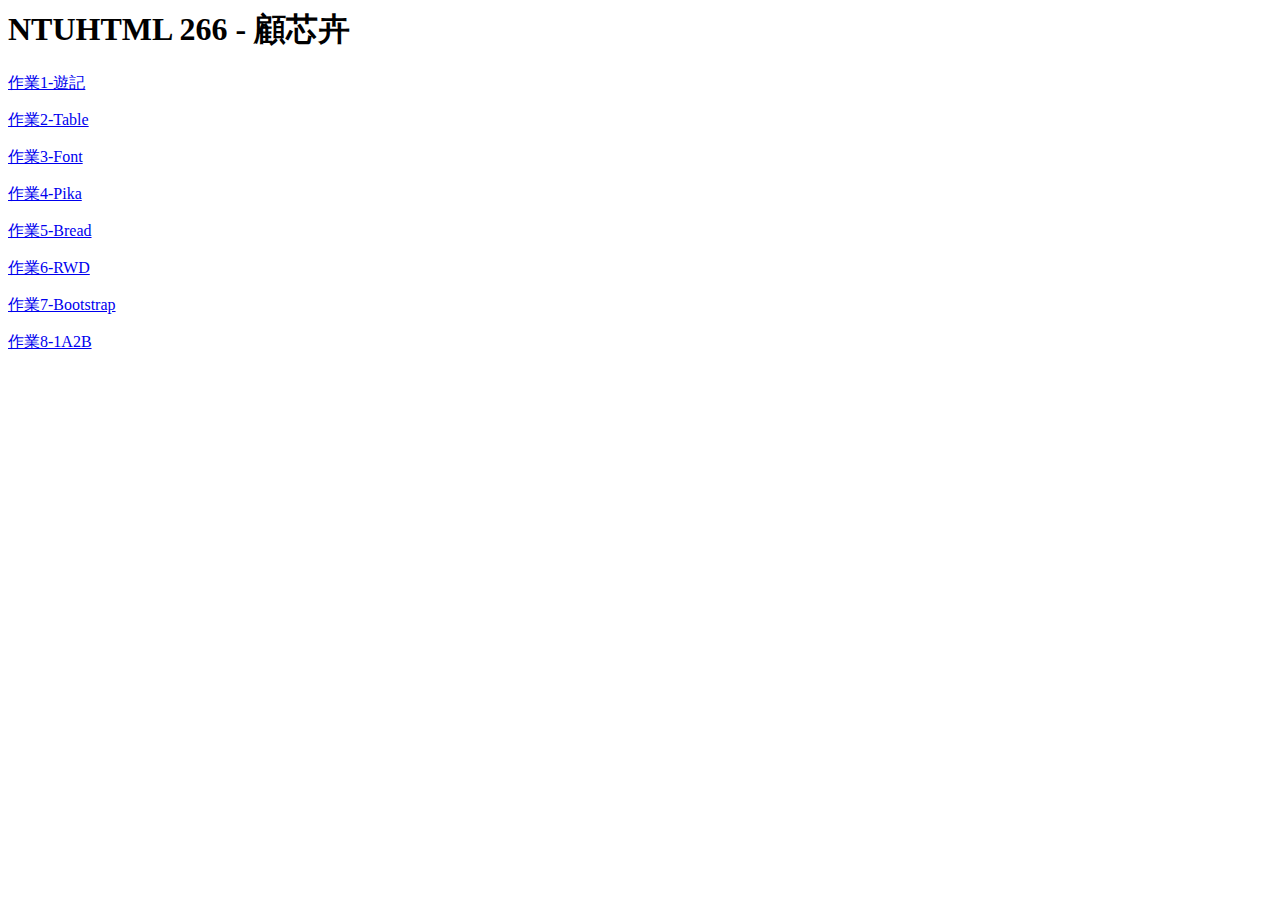
<file: index.html>
<html>

<head>
    <title>Index</title>
    <meta http-equiv="Content-Type" content="text/html; charset=utf-8" />
</head>

<body>
    <h1>NTUHTML 266 - 顧芯卉</h1>
    <p><a href="hw1.html">作業1-遊記</a></p>
    <p><a href="table/table.html">作業2-Table</a></p>
    <p><a href="font/HW3-font.html">作業3-Font</a></p>
    <p><a href="pikachu_begin_0121/hw4-pika.html">作業4-Pika</a></p>
    <p><a href="Float_bread/hw5-bread.html">作業5-Bread</a></p>
    <p><a href="Heroic/HW-Heroic.html">作業6-RWD</a></p>
    <p><a href="HW0130_agency/HW-bootstrap.html">作業7-Bootstrap</a></p>
    <p><a href="HW-guess/number.html">作業8-1A2B</a></p>
</body>

</html>
</file>
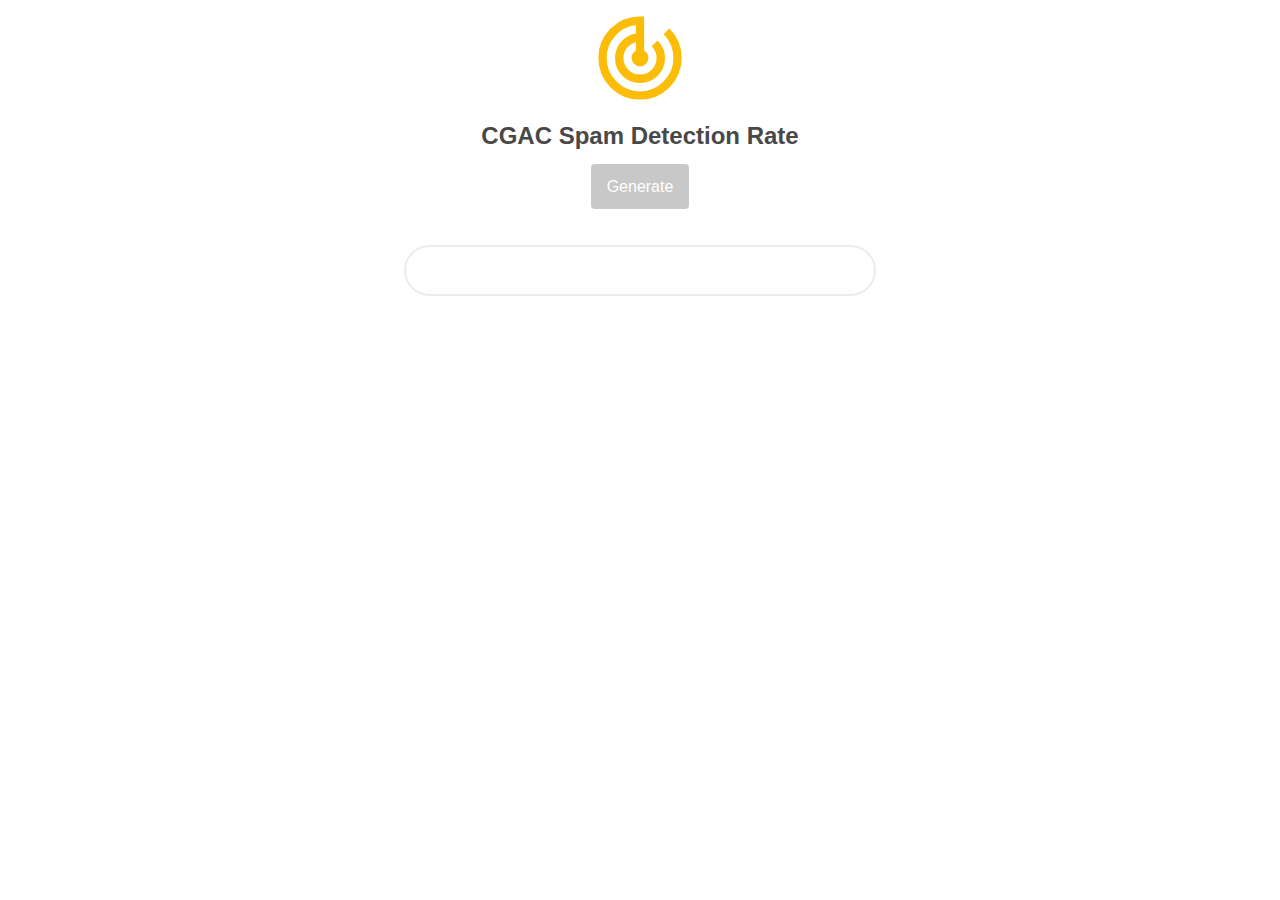
<file: CGAC_SpamDetectionRateGenerator.html>
<!DOCTYPE html PUBLIC "-//W3C//DTD XHTML 1.0 Transitional//EN" "http://www.w3.org/TR/xhtml1/DTD/xhtml1-transitional.dtd">
<html xmlns="http://www.w3.org/1999/xhtml">
<head>
<meta http-equiv="Content-Type" content="text/html; charset=utf-8" />
<title>CGAC Spam Detection Rate</title>
<link href="https://fonts.googleapis.com/icon?family=Material+Icons" rel="stylesheet">
<style type="text/css">
body {
	font-family: "Helvetica Neue","Helvetica",CircularBlack, Arial,sans-serif;
	font-size: 16px;
    line-height: 1em;
    color: #484848;
	text-align:center;
}
i {
	font-size: 100px !important;
	color: #FBBD08 !important;
}
button {
	font-weight: 400;
    line-height: 1.25;
    text-align: center;
    white-space: nowrap;
    vertical-align: middle;
    cursor: pointer;
	padding: .8rem 1rem;
    font-size: 1rem;
    border-radius: .25rem;
	background-color: rgba(72, 72, 72, 0.3);
    color: #FFF;
    text-shadow: none;
	border: none;
	outline: 0;
}
button:hover {
    background-color: #daa300;
	border-color: #daa300;
}
#rate, #link {
    font-size: 18px;
    line-height: 1.5em;
    display: inline-block;
    color: #aaa;
    border-radius: 30px;
    border: 2px solid;
    border-color: rgba(72, 72, 72, 0.1);
    padding: 8px 24px 9px;    
    text-decoration: none;
	width: 420px;
	height: 30px;
	text-align: center;
	margin-top: 2em;
}
</style>
</head>

<body>
<i class="material-icons">track_changes</i>
<h2>CGAC Spam Detection Rate</h2>
<!--
<div>
	<div id="rate"></div>
</div>
-->
<button type="submit" id="submit" onclick="randomrate();">Generate</button>
<div>
	<div id="link"></div>
</div>
<div id="rateimg"></div>
<script type="text/javascript">
function randomrate(){
	var n= randomIntFromInterval(0, 50) * 0.01 + 99.50;
//	document.getElementById("rate").innerHTML = n + '%';
	var a= Number(n);
	var b= Math.round((a - 99) * 100);	
	document.getElementById("rateimg").innerHTML = '<img width="173" height="159" src="http://www.cellopoint.com/tw/files/image/spam_report/spam_detection_' + b + '.png">';
	document.getElementById("link").innerHTML = '/tw/files/image/spam_report/spam_detection_' + b + '.png';

}
function randomIntFromInterval(min,max)
{
    return Math.floor(Math.random()*(max-min+1)+min);
}

</script>
</body>
</html>
</file>
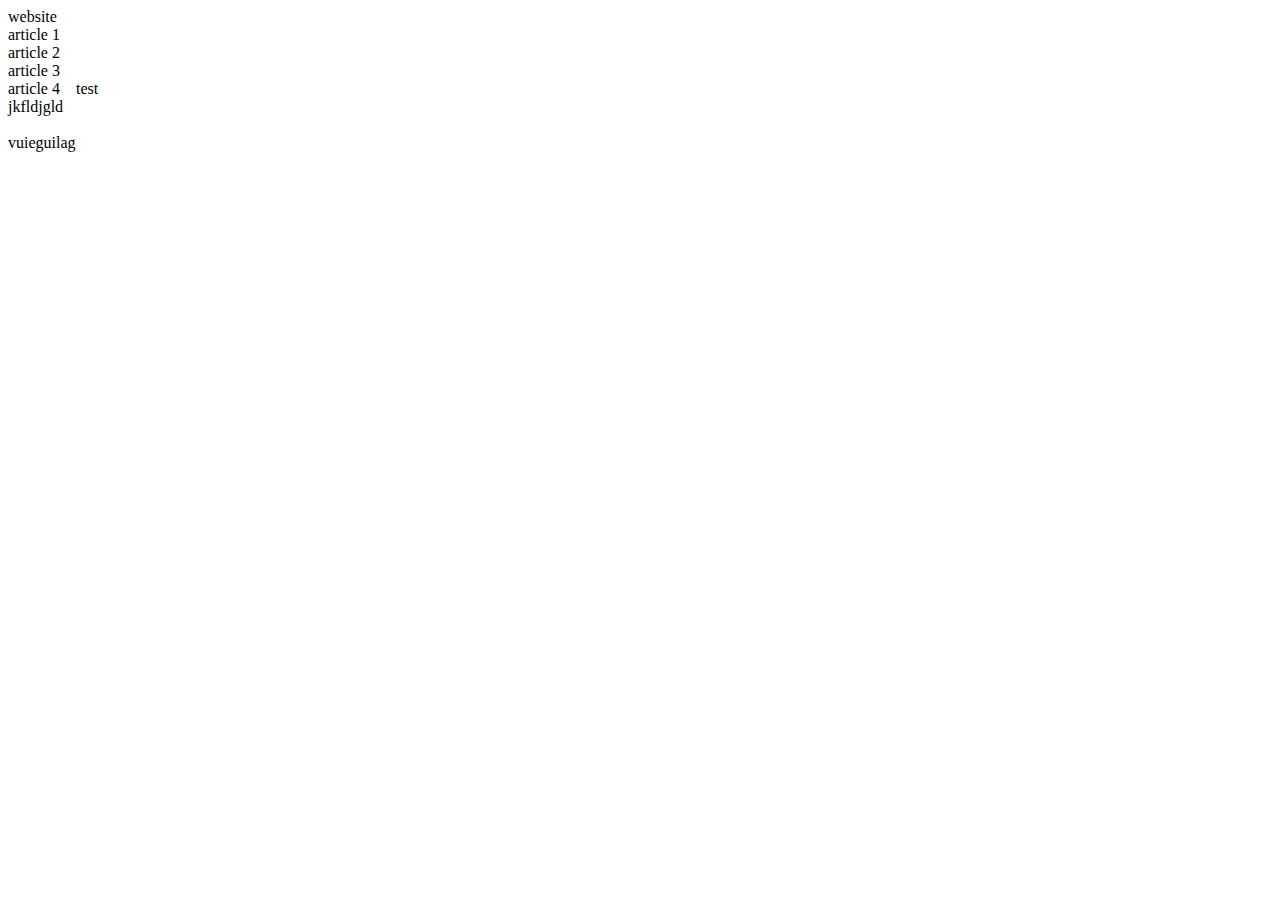
<file: website_01.html>
<html>

<head>
    <meta charset="UTF-8">
    <title>Welcome</title>
</head>

<body>
    website
    <div class="article">
        article 1
    </div>
    <div class="article">
        article 2
    </div>
    <div class="article">
        article 3
    </div>
    <!--note-->
    <div class="article">
        article 4 &nbsp;&nbsp;&nbsp;test
        <br> jkfldjgld
        <br>
        <br> vuieguilag
    </div>
</body>

</html>
</file>
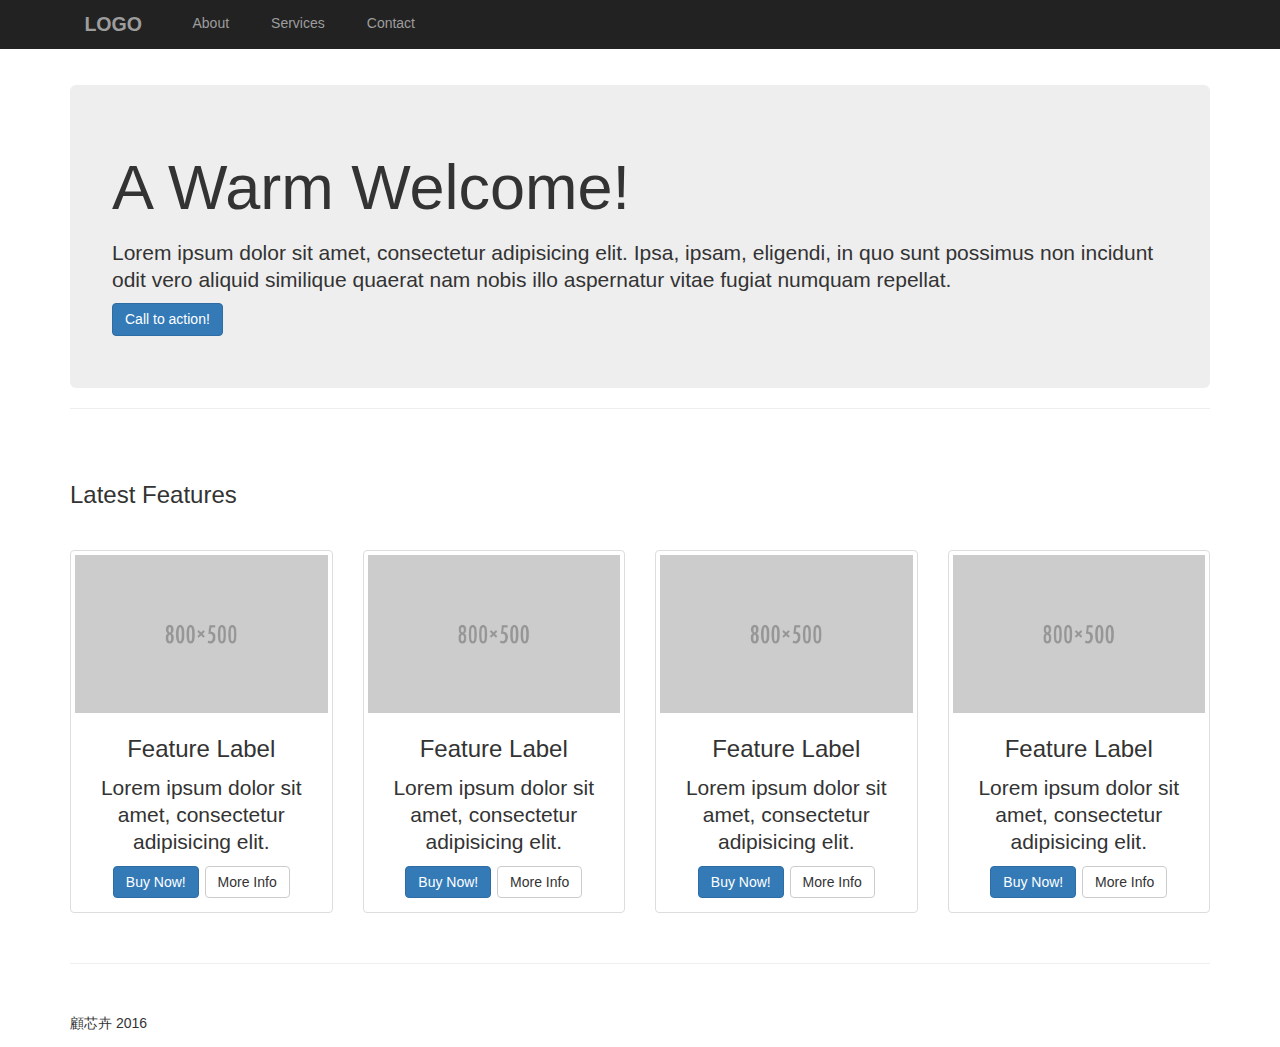
<file: Heroic/HW-Heroic.html>
<!DOCTYPE html PUBLIC "-//W3C//DTD XHTML 1.0 Transitional//EN" "http://www.w3.org/TR/xhtml1/DTD/xhtml1-transitional.dtd">
<html xmlns="http://www.w3.org/1999/xhtml">

<head>
    <meta http-equiv="Content-Type" content="text/html; charset=utf-8" />
    <title>HW-Heroic</title>
    <link rel="stylesheet" type="text/css" href="reset.css" />
    <link rel="stylesheet" type="text/css" href="heroic.css" />
    <link href="https://fonts.googleapis.com/icon?family=Material+Icons" rel="stylesheet">
</head>

<body>
    <div class="Nav">
        <div class="container">
            <div class="logo"><a href="#">LOGO</a></div>
            <div class="menu">
                <i class="material-icons">menu</i>
                <ul>
                    <li><a href="#">About</a></li>
                    <li><a href="#">Services</a></li>
                    <li><a href="#">Contact</a></li>
                </ul>
            </div>
        </div>
    </div>
    <div class="container">
        <div class="col-L12 col-M12 col-S12">
            <div class="welcome">
                <h1>A Warm Welcome!</h1>
                <p>Lorem ipsum dolor sit amet, consectetur adipisicing elit. Ipsa, ipsam, eligendi, in quo sunt possimus non incidunt odit vero aliquid similique quaerat nam nobis illo aspernatur vitae fugiat numquam repellat.</p>
                <p><a class="btn blue">Call to action!</a></p>
            </div>
            <div>
                <hr />
            </div>
        </div>
        <div class="col-L12 col-M12 col-S12">
            <h3>Latest Features</h3>
        </div>
        <div class="col-L3 col-M6 col-S12">
            <div class="thumbnail">
                <img src="img/800-500.png" alt="">
                <h3>Feature Label</h3>
                <p>Lorem ipsum dolor sit amet, consectetur adipisicing elit.</p>
                <p>
                    <a href="#" class="btn blue">Buy Now!</a>
                    <a href="#" class="btn white">More Info</a>
                </p>
            </div>
        </div>
        <div class="col-L3 col-M6 col-S12">
            <div class="thumbnail">
                <img src="img/800-500.png" alt="">
                <h3>Feature Label</h3>
                <p>Lorem ipsum dolor sit amet, consectetur adipisicing elit.</p>
                <p>
                    <a href="#" class="btn blue">Buy Now!</a>
                    <a href="#" class="btn white">More Info</a>
                </p>
            </div>
        </div>
        <div class="col-L3 col-M6 col-S12">
            <div class="thumbnail">
                <img src="img/800-500.png" alt="">
                <h3>Feature Label</h3>
                <p>Lorem ipsum dolor sit amet, consectetur adipisicing elit.</p>
                <p>
                    <a href="#" class="btn blue">Buy Now!</a>
                    <a href="#" class="btn white">More Info</a>
                </p>
            </div>
        </div>
        <div class="col-L3 col-M6 col-S12">
            <div class="thumbnail">
                <img src="img/800-500.png" alt="">
                <h3>Feature Label</h3>
                <p>Lorem ipsum dolor sit amet, consectetur adipisicing elit.</p>
                <p>
                    <a href="#" class="btn blue">Buy Now!</a>
                    <a href="#" class="btn white">More Info</a>
                </p>
            </div>
        </div>
        <div class="col-L12 col-M12 col-S12">
            <hr />
        </div>
        <div class="col-L12 col-M12 col-S12">顧芯卉 2016</div>
    </div>
</body>

</html>
</file>
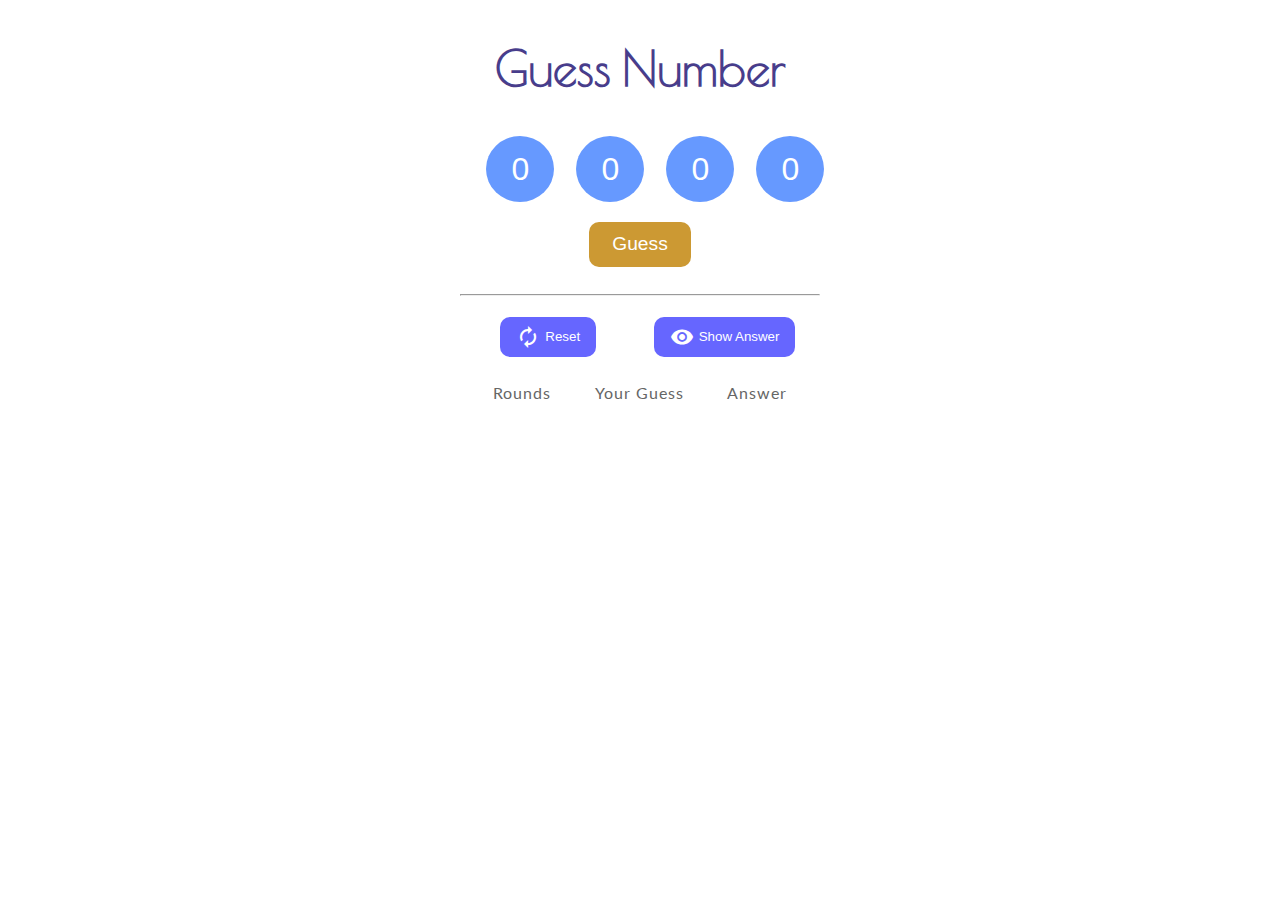
<file: HW-guess/number.html>
<!DOCTYPE html PUBLIC "-//W3C//DTD XHTML 1.0 Transitional//EN" "http://www.w3.org/TR/xhtml1/DTD/xhtml1-transitional.dtd">
<html xmlns="http://www.w3.org/1999/xhtml">

<head>
    <meta http-equiv="Content-Type" content="text/html; charset=utf-8" />
    <link rel="stylesheet" type="text/css" href="n-css.css" />
    <link href="https://fonts.googleapis.com/icon?family=Material+Icons" rel="stylesheet">
    <link href='https://fonts.googleapis.com/css?family=Poiret+One' rel='stylesheet' type='text/css'>
    <link href='https://fonts.googleapis.com/css?family=Lato:400,700' rel='stylesheet' type='text/css'>
    <script src="sweetalert.min.js"></script>
    <link rel="stylesheet" type="text/css" href="sweetalert.css">
    <title>1A2B</title>
</head>

<body>
    <div class="container" align="center">
        <div style="width:360px;">
            <div style="width:100%; ">
                <h1>Guess Number</h1>
                <div class="in">
                    <input type="number" name="N1" value="0" class="in-n" maxlength="1" min="0" max="9" oninput="checkNumLength(this)" onkeyup="autoFocus(this, 'N2')" />
                </div>
                <div class="in">
                    <input type="number" name="N2" value="0" class="in-n" maxlength="1" min="0" max="9" oninput="checkNumLength(this)" onkeyup="autoFocus(this, 'N3')" />
                </div>
                <div class="in">
                    <input type="number" name="N3" value="0" class="in-n" maxlength="1" min="0" max="9" oninput="checkNumLength(this)" onkeyup="autoFocus(this, 'N4')" />
                </div>
                <div class="in">
                    <input type="number" name="N4" value="0" class="in-n" maxlength="1" min="0" max="9" oninput="checkNumLength(this)" />
                </div>
                <div class="clear"></div>
                <div>
                    <button type="submit" class="guess" onclick="handleClick()">Guess</button>
                </div>
            </div>
            <div class="clear"></div>
            <hr />
            <div style="width:100%;">
                <div class="left">
                    <button type="reset" onclick="reset()"><i class="material-icons">autorenew</i>
                        <div class="btnmiddle">Reset</div>
                    </button>
                </div>
                <div class="left">
                    <button type="show" onclick="show()"><i class="material-icons">visibility</i>
                        <div class="btnmiddle"> Show Answer</div>
                    </button>
                </div>
            </div>
            <div class="clear">
                <table id="log" border="0" cellpadding="0" cellspacing="5">
                    <tr>
                        <td>Rounds</td>
                        <td>Your Guess</td>
                        <td>Answer</td>
                    </tr>
                </table>
            </div>
        </div>
    </div>
    </div>
    <p>&nbsp;</p>
    <p>
        <script type="text/javascript" src="guess.js"></script>
    </p>
</body>

</html>
</file>
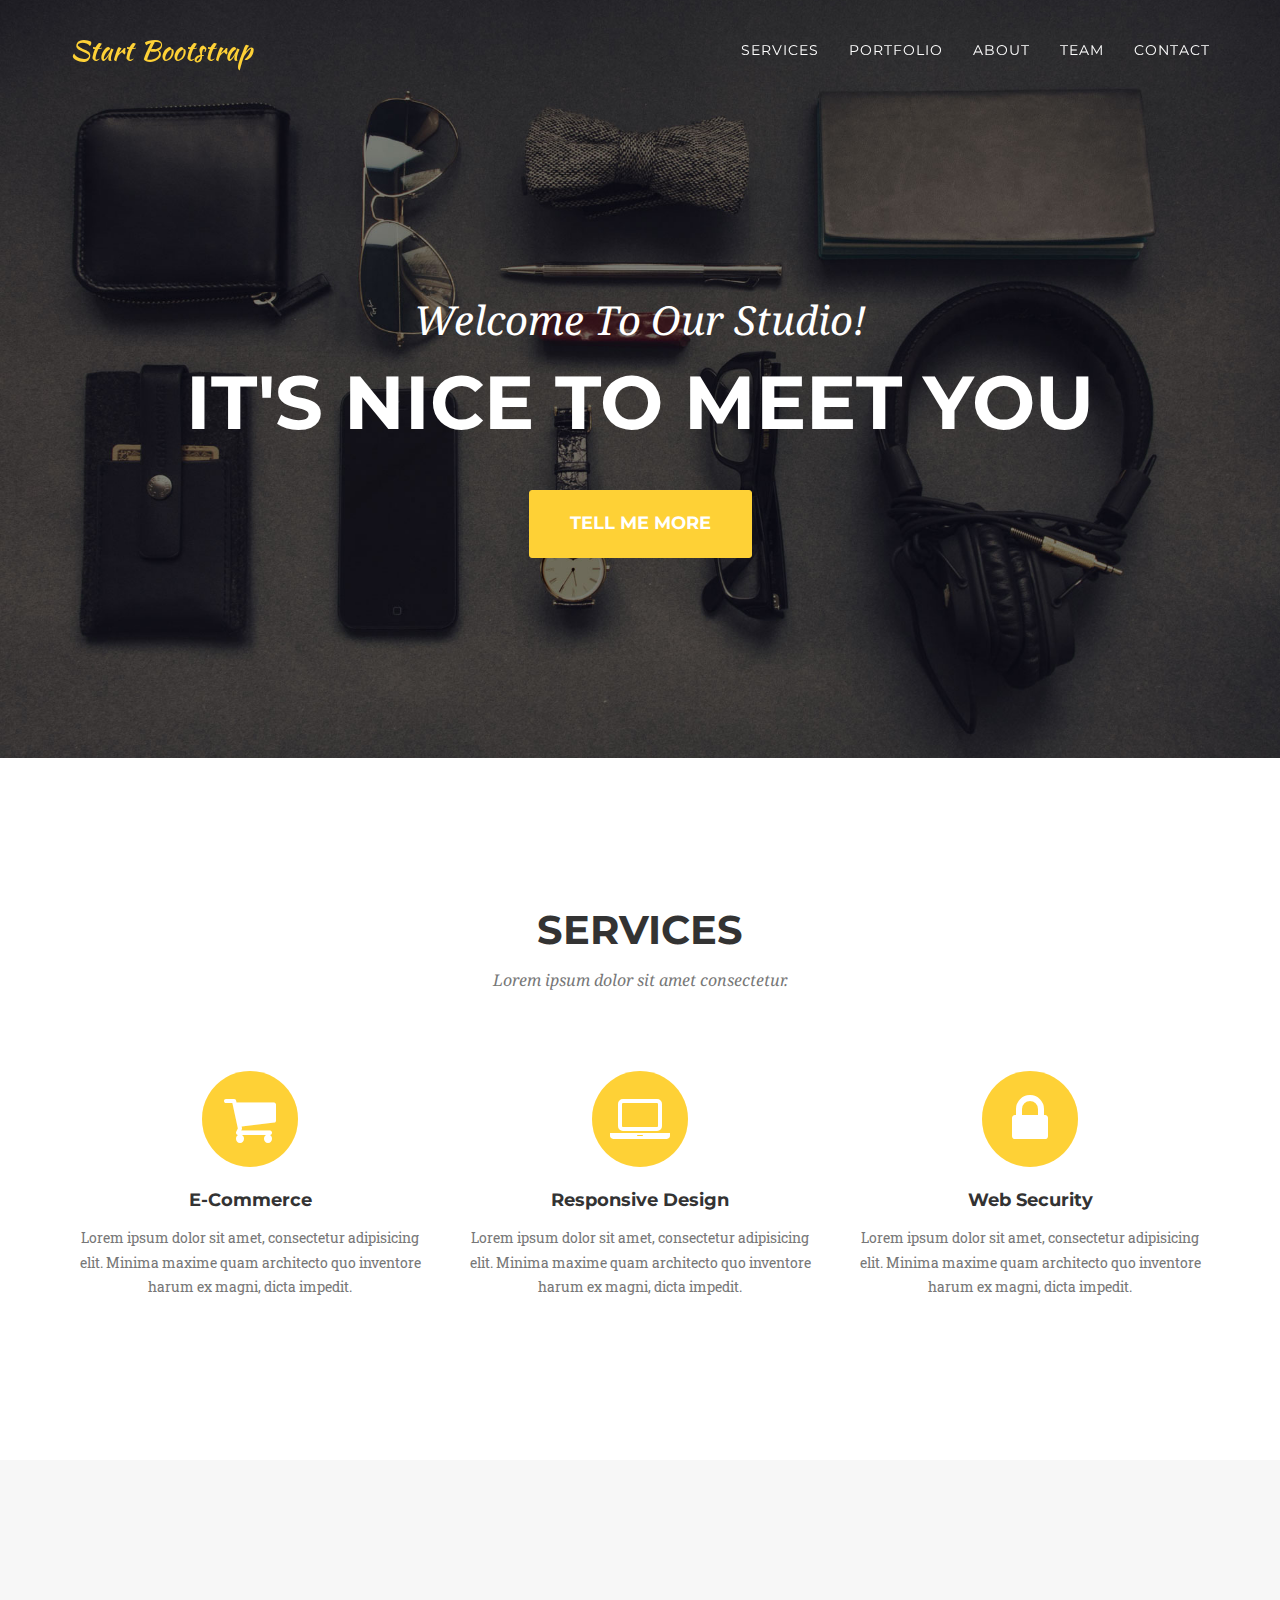
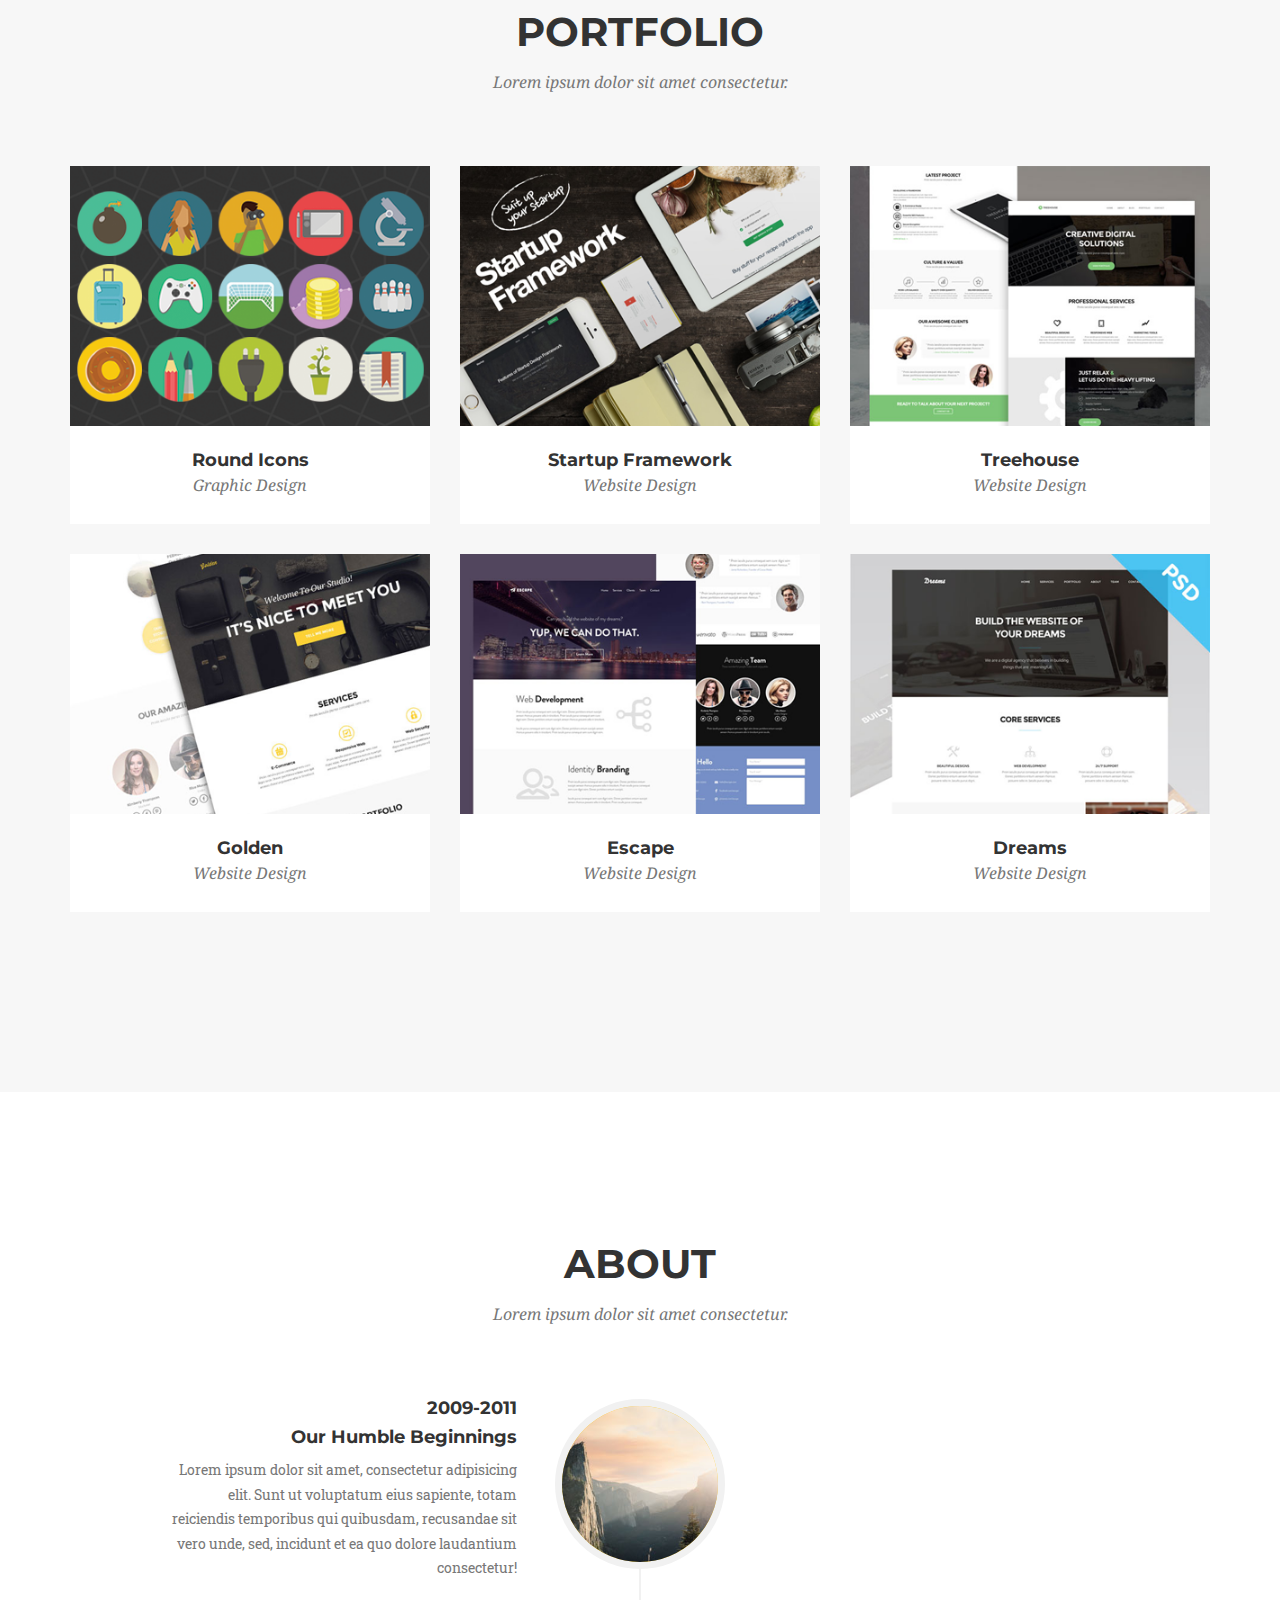
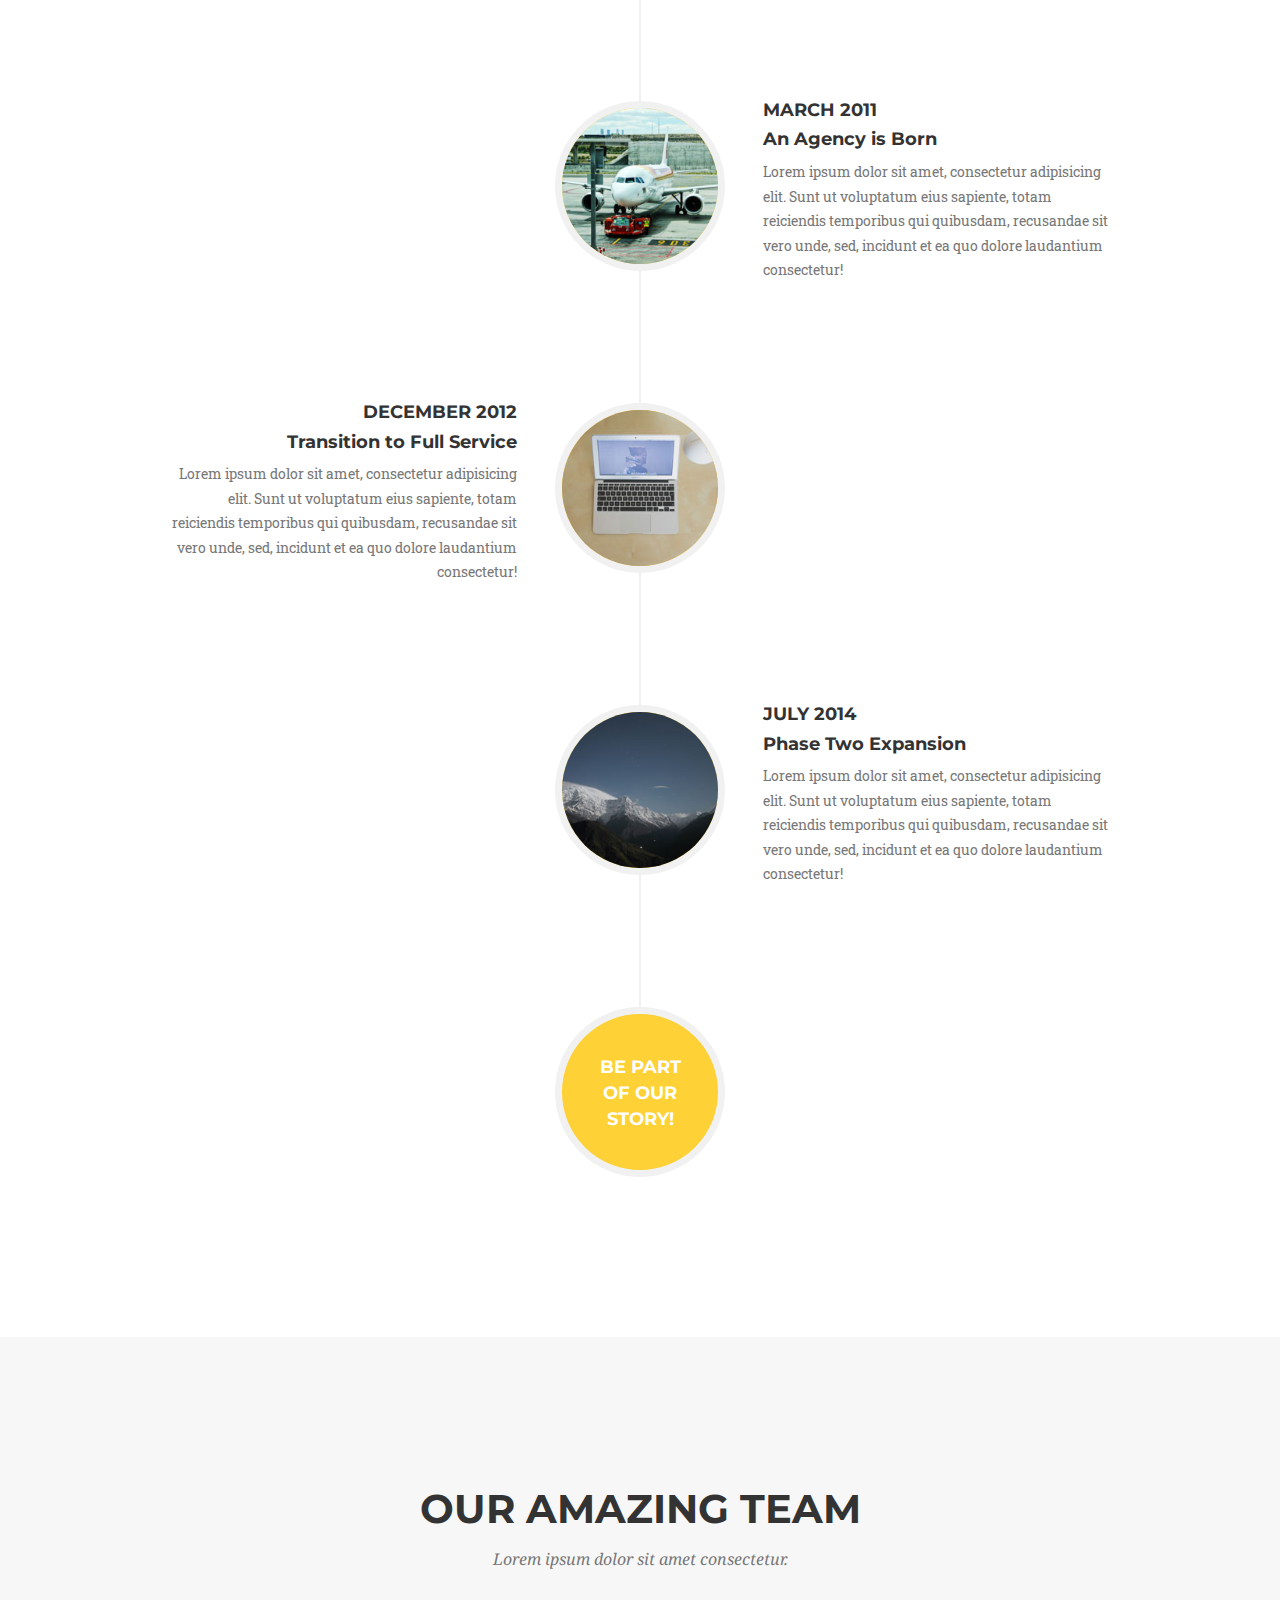
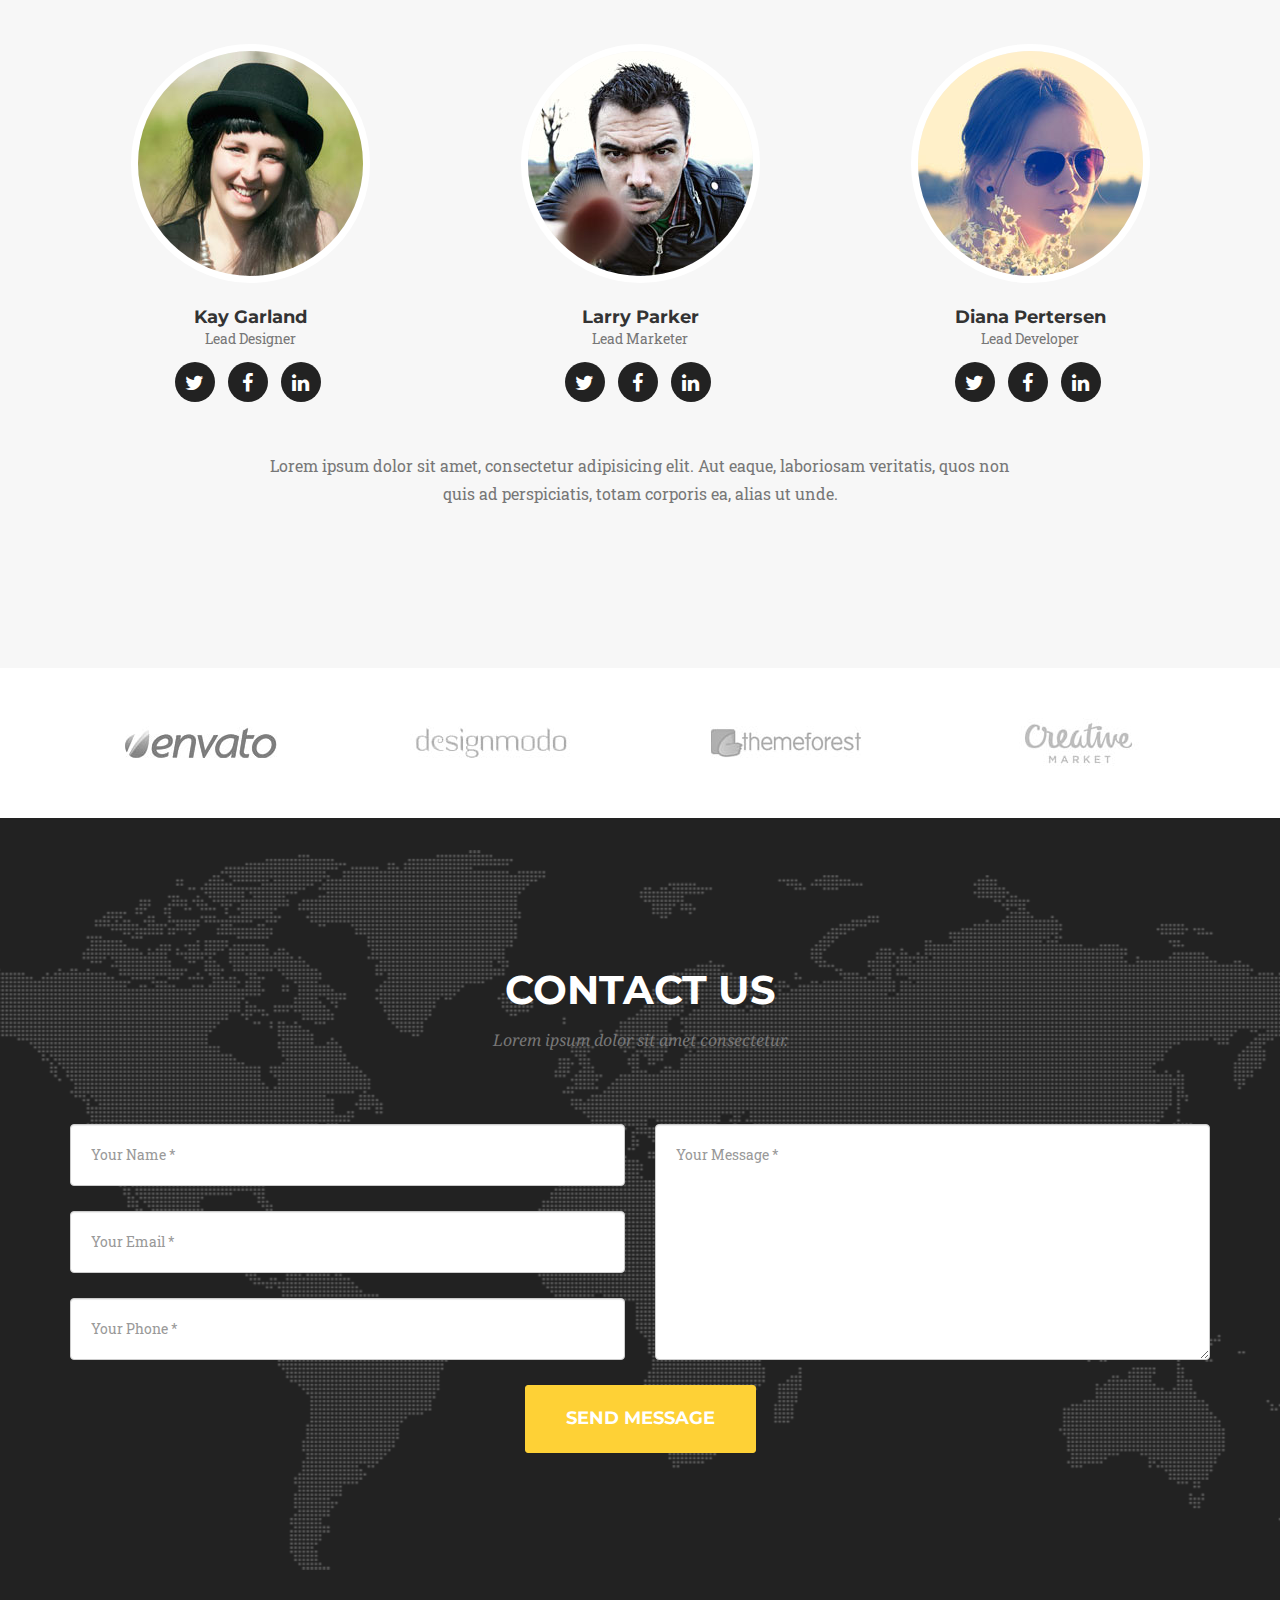
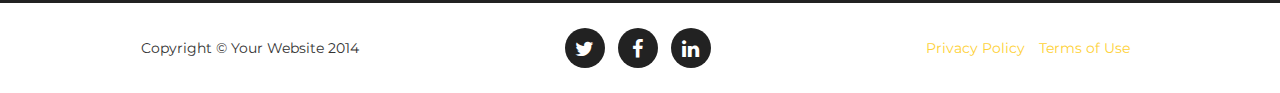
<file: HW0130_agency/HW-bootstrap.html>
<!DOCTYPE html>
<html lang="en">

<head>
    <meta charset="utf-8">
    <meta http-equiv="X-UA-Compatible" content="IE=edge">
    <meta name="viewport" content="width=device-width, initial-scale=1">
    <meta name="description" content="">
    <meta name="author" content="">
    <title>Agency - Start Bootstrap Theme</title>
    <!-- Bootstrap Core CSS -->
    <link href="css/bootstrap.min.css" rel="stylesheet">
    <!-- Custom CSS -->
    <link href="css/agency.css" rel="stylesheet">
    <!-- Custom Fonts -->
    <link href="font-awesome/css/font-awesome.min.css" rel="stylesheet" type="text/css">
    <link href="https://fonts.googleapis.com/css?family=Montserrat:400,700" rel="stylesheet" type="text/css">
    <link href='https://fonts.googleapis.com/css?family=Kaushan+Script' rel='stylesheet' type='text/css'>
    <link href='https://fonts.googleapis.com/css?family=Droid+Serif:400,700,400italic,700italic' rel='stylesheet' type='text/css'>
    <link href='https://fonts.googleapis.com/css?family=Roboto+Slab:400,100,300,700' rel='stylesheet' type='text/css'>
    <!-- HTML5 Shim and Respond.js IE8 support of HTML5 elements and media queries -->
    <!-- WARNING: Respond.js doesn't work if you view the page via file:// -->
    <!--[if lt IE 9]>
        <script src="https://oss.maxcdn.com/libs/html5shiv/3.7.0/html5shiv.js"></script>
        <script src="https://oss.maxcdn.com/libs/respond.js/1.4.2/respond.min.js"></script>
    <![endif]-->
    <script src="js/jquery.js"></script>
    <script src="js/bootstrap.min.js"></script>
</head>

<body id="page-top" class="index">
    <!-- Navigation -->
    <nav class="navbar navbar-default navbar-fixed-top">
        <div class="container">
            <!-- Brand and toggle get grouped for better mobile display -->
            <div class="navbar-header page-scroll">
                <button type="button" class="navbar-toggle" data-toggle="collapse" data-target="#bs-example-navbar-collapse-1">
                    <span class="sr-only">Toggle navigation</span>
                    <span class="icon-bar"></span>
                    <span class="icon-bar"></span>
                    <span class="icon-bar"></span>
                </button>
                <a class="navbar-brand page-scroll" href="#page-top">Start Bootstrap</a>
            </div>
            <!-- Collect the nav links, forms, and other content for toggling -->
            <div class="collapse navbar-collapse" id="bs-example-navbar-collapse-1">
                <ul class="nav navbar-nav navbar-right">
                    <li class="hidden">
                        <a href="#page-top"></a>
                    </li>
                    <li>
                        <a class="page-scroll" href="#services">Services</a>
                    </li>
                    <li>
                        <a class="page-scroll" href="#portfolio">Portfolio</a>
                    </li>
                    <li>
                        <a class="page-scroll" href="#about">About</a>
                    </li>
                    <li>
                        <a class="page-scroll" href="#team">Team</a>
                    </li>
                    <li>
                        <a class="page-scroll" href="#contact">Contact</a>
                    </li>
                </ul>
            </div>
            <!-- /.navbar-collapse -->
        </div>
        <!-- /.container-fluid -->
    </nav>
    <!-- Header -->
    <header>
        <div class="container">
            <div class="intro-text">
                <div class="intro-lead-in">Welcome To Our Studio!</div>
                <div class="intro-heading">It's Nice To Meet You</div>
                <a href="#services" class="page-scroll btn btn-xl">Tell Me More</a>
            </div>
        </div>
    </header>
    <!-- Services Section -->
    <section id="services">
        <div class="container">
            <div class="row">
                <div class="col-lg-12 text-center">
                    <h2 class="section-heading">Services</h2>
                    <h3 class="section-subheading text-muted">Lorem ipsum dolor sit amet consectetur.</h3>
                </div>
            </div>
            <div class="row text-center">
                <div class="col-md-4">
                    <span class="fa-stack fa-4x">
                        <i class="fa fa-circle fa-stack-2x text-primary"></i>
                        <i class="fa fa-shopping-cart fa-stack-1x fa-inverse"></i>
                    </span>
                    <h4 class="service-heading">E-Commerce</h4>
                    <p class="text-muted">Lorem ipsum dolor sit amet, consectetur adipisicing elit. Minima maxime quam architecto quo inventore harum ex magni, dicta impedit.</p>
                </div>
                <div class="col-md-4">
                    <span class="fa-stack fa-4x">
                        <i class="fa fa-circle fa-stack-2x text-primary"></i>
                        <i class="fa fa-laptop fa-stack-1x fa-inverse"></i>
                    </span>
                    <h4 class="service-heading">Responsive Design</h4>
                    <p class="text-muted">Lorem ipsum dolor sit amet, consectetur adipisicing elit. Minima maxime quam architecto quo inventore harum ex magni, dicta impedit.</p>
                </div>
                <div class="col-md-4">
                    <span class="fa-stack fa-4x">
                        <i class="fa fa-circle fa-stack-2x text-primary"></i>
                        <i class="fa fa-lock fa-stack-1x fa-inverse"></i>
                    </span>
                    <h4 class="service-heading">Web Security</h4>
                    <p class="text-muted">Lorem ipsum dolor sit amet, consectetur adipisicing elit. Minima maxime quam architecto quo inventore harum ex magni, dicta impedit.</p>
                </div>
            </div>
        </div>
    </section>
    <!-- Portfolio Grid Section -->
    <section id="portfolio" class="bg-light-gray">
        <div class="container">
            <div class="row">
                <div class="col-lg-12 text-center">
                    <h2 class="section-heading">Portfolio</h2>
                    <h3 class="section-subheading text-muted">Lorem ipsum dolor sit amet consectetur.</h3>
                </div>
            </div>
            <div class="row">
                <div class="col-md-4 col-sm-6 portfolio-item">
                    <a href="#portfolioModal1" class="portfolio-link" data-toggle="modal">
                        <div class="portfolio-hover">
                            <div class="portfolio-hover-content">
                                <i class="fa fa-plus fa-3x"></i>
                            </div>
                        </div>
                        <img src="img/portfolio/roundicons.png" class="img-responsive" alt="">
                    </a>
                    <div class="portfolio-caption">
                        <h4>Round Icons</h4>
                        <p class="text-muted">Graphic Design</p>
                    </div>
                </div>
                <div class="col-md-4 col-sm-6 portfolio-item">
                    <a href="#portfolioModal2" class="portfolio-link" data-toggle="modal">
                        <div class="portfolio-hover">
                            <div class="portfolio-hover-content">
                                <i class="fa fa-plus fa-3x"></i>
                            </div>
                        </div>
                        <img src="img/portfolio/startup-framework.png" class="img-responsive" alt="">
                    </a>
                    <div class="portfolio-caption">
                        <h4>Startup Framework</h4>
                        <p class="text-muted">Website Design</p>
                    </div>
                </div>
                <div class="col-md-4 col-sm-6 portfolio-item">
                    <a href="#portfolioModal3" class="portfolio-link" data-toggle="modal">
                        <div class="portfolio-hover">
                            <div class="portfolio-hover-content">
                                <i class="fa fa-plus fa-3x"></i>
                            </div>
                        </div>
                        <img src="img/portfolio/treehouse.png" class="img-responsive" alt="">
                    </a>
                    <div class="portfolio-caption">
                        <h4>Treehouse</h4>
                        <p class="text-muted">Website Design</p>
                    </div>
                </div>
                <div class="col-md-4 col-sm-6 portfolio-item">
                    <a href="#portfolioModal4" class="portfolio-link" data-toggle="modal">
                        <div class="portfolio-hover">
                            <div class="portfolio-hover-content">
                                <i class="fa fa-plus fa-3x"></i>
                            </div>
                        </div>
                        <img src="img/portfolio/golden.png" class="img-responsive" alt="">
                    </a>
                    <div class="portfolio-caption">
                        <h4>Golden</h4>
                        <p class="text-muted">Website Design</p>
                    </div>
                </div>
                <div class="col-md-4 col-sm-6 portfolio-item">
                    <a href="#portfolioModal5" class="portfolio-link" data-toggle="modal">
                        <div class="portfolio-hover">
                            <div class="portfolio-hover-content">
                                <i class="fa fa-plus fa-3x"></i>
                            </div>
                        </div>
                        <img src="img/portfolio/escape.png" class="img-responsive" alt="">
                    </a>
                    <div class="portfolio-caption">
                        <h4>Escape</h4>
                        <p class="text-muted">Website Design</p>
                    </div>
                </div>
                <div class="col-md-4 col-sm-6 portfolio-item">
                    <a href="#portfolioModal6" class="portfolio-link" data-toggle="modal">
                        <div class="portfolio-hover">
                            <div class="portfolio-hover-content">
                                <i class="fa fa-plus fa-3x"></i>
                            </div>
                        </div>
                        <img src="img/portfolio/dreams.png" class="img-responsive" alt="">
                    </a>
                    <div class="portfolio-caption">
                        <h4>Dreams</h4>
                        <p class="text-muted">Website Design</p>
                    </div>
                </div>
            </div>
        </div>
    </section>
    <!-- About Section -->
    <section id="about">
        <div class="container">
            <div class="row">
                <div class="col-lg-12 text-center">
                    <h2 class="section-heading">About</h2>
                    <h3 class="section-subheading text-muted">Lorem ipsum dolor sit amet consectetur.</h3>
                </div>
            </div>
            <div class="row">
                <div class="col-lg-12">
                    <ul class="timeline">
                        <li>
                            <div class="timeline-image">
                                <img class="img-circle img-responsive" src="img/about/1.jpg" alt="">
                            </div>
                            <div class="timeline-panel">
                                <div class="timeline-heading">
                                    <h4>2009-2011</h4>
                                    <h4 class="subheading">Our Humble Beginnings</h4>
                                </div>
                                <div class="timeline-body">
                                    <p class="text-muted">Lorem ipsum dolor sit amet, consectetur adipisicing elit. Sunt ut voluptatum eius sapiente, totam reiciendis temporibus qui quibusdam, recusandae sit vero unde, sed, incidunt et ea quo dolore laudantium consectetur!</p>
                                </div>
                            </div>
                        </li>
                        <li class="timeline-inverted">
                            <div class="timeline-image">
                                <img class="img-circle img-responsive" src="img/about/2.jpg" alt="">
                            </div>
                            <div class="timeline-panel">
                                <div class="timeline-heading">
                                    <h4>March 2011</h4>
                                    <h4 class="subheading">An Agency is Born</h4>
                                </div>
                                <div class="timeline-body">
                                    <p class="text-muted">Lorem ipsum dolor sit amet, consectetur adipisicing elit. Sunt ut voluptatum eius sapiente, totam reiciendis temporibus qui quibusdam, recusandae sit vero unde, sed, incidunt et ea quo dolore laudantium consectetur!</p>
                                </div>
                            </div>
                        </li>
                        <li>
                            <div class="timeline-image">
                                <img class="img-circle img-responsive" src="img/about/3.jpg" alt="">
                            </div>
                            <div class="timeline-panel">
                                <div class="timeline-heading">
                                    <h4>December 2012</h4>
                                    <h4 class="subheading">Transition to Full Service</h4>
                                </div>
                                <div class="timeline-body">
                                    <p class="text-muted">Lorem ipsum dolor sit amet, consectetur adipisicing elit. Sunt ut voluptatum eius sapiente, totam reiciendis temporibus qui quibusdam, recusandae sit vero unde, sed, incidunt et ea quo dolore laudantium consectetur!</p>
                                </div>
                            </div>
                        </li>
                        <li class="timeline-inverted">
                            <div class="timeline-image">
                                <img class="img-circle img-responsive" src="img/about/4.jpg" alt="">
                            </div>
                            <div class="timeline-panel">
                                <div class="timeline-heading">
                                    <h4>July 2014</h4>
                                    <h4 class="subheading">Phase Two Expansion</h4>
                                </div>
                                <div class="timeline-body">
                                    <p class="text-muted">Lorem ipsum dolor sit amet, consectetur adipisicing elit. Sunt ut voluptatum eius sapiente, totam reiciendis temporibus qui quibusdam, recusandae sit vero unde, sed, incidunt et ea quo dolore laudantium consectetur!</p>
                                </div>
                            </div>
                        </li>
                        <li class="timeline-inverted">
                            <div class="timeline-image">
                                <h4>Be Part
                                    <br>Of Our
                                    <br>Story!</h4>
                            </div>
                        </li>
                    </ul>
                </div>
            </div>
        </div>
    </section>
    <!-- Team Section -->
    <section id="team" class="bg-light-gray">
        <div class="container">
            <div class="row">
                <div class="col-lg-12 text-center">
                    <h2 class="section-heading">Our Amazing Team</h2>
                    <h3 class="section-subheading text-muted">Lorem ipsum dolor sit amet consectetur.</h3>
                </div>
            </div>
            <div class="row">
                <div class="col-sm-4">
                    <div class="team-member">
                        <img src="img/team/1.jpg" class="img-responsive img-circle" alt="">
                        <h4>Kay Garland</h4>
                        <p class="text-muted">Lead Designer</p>
                        <ul class="list-inline social-buttons">
                            <li><a href="#"><i class="fa fa-twitter"></i></a>
                            </li>
                            <li><a href="#"><i class="fa fa-facebook"></i></a>
                            </li>
                            <li><a href="#"><i class="fa fa-linkedin"></i></a>
                            </li>
                        </ul>
                    </div>
                </div>
                <div class="col-sm-4">
                    <div class="team-member">
                        <img src="img/team/2.jpg" class="img-responsive img-circle" alt="">
                        <h4>Larry Parker</h4>
                        <p class="text-muted">Lead Marketer</p>
                        <ul class="list-inline social-buttons">
                            <li><a href="#"><i class="fa fa-twitter"></i></a>
                            </li>
                            <li><a href="#"><i class="fa fa-facebook"></i></a>
                            </li>
                            <li><a href="#"><i class="fa fa-linkedin"></i></a>
                            </li>
                        </ul>
                    </div>
                </div>
                <div class="col-sm-4">
                    <div class="team-member">
                        <img src="img/team/3.jpg" class="img-responsive img-circle" alt="">
                        <h4>Diana Pertersen</h4>
                        <p class="text-muted">Lead Developer</p>
                        <ul class="list-inline social-buttons">
                            <li><a href="#"><i class="fa fa-twitter"></i></a>
                            </li>
                            <li><a href="#"><i class="fa fa-facebook"></i></a>
                            </li>
                            <li><a href="#"><i class="fa fa-linkedin"></i></a>
                            </li>
                        </ul>
                    </div>
                </div>
            </div>
            <div class="row">
                <div class="col-lg-8 col-lg-offset-2 text-center">
                    <p class="large text-muted">Lorem ipsum dolor sit amet, consectetur adipisicing elit. Aut eaque, laboriosam veritatis, quos non quis ad perspiciatis, totam corporis ea, alias ut unde.</p>
                </div>
            </div>
        </div>
    </section>
    <!-- Clients Aside -->
    <aside class="clients">
        <div class="container">
            <div class="row">
                <div class="col-md-3 col-sm-6">
                    <a href="#">
                        <img src="img/logos/envato.jpg" class="img-responsive img-centered" alt="">
                    </a>
                </div>
                <div class="col-md-3 col-sm-6">
                    <a href="#">
                        <img src="img/logos/designmodo.jpg" class="img-responsive img-centered" alt="">
                    </a>
                </div>
                <div class="col-md-3 col-sm-6">
                    <a href="#">
                        <img src="img/logos/themeforest.jpg" class="img-responsive img-centered" alt="">
                    </a>
                </div>
                <div class="col-md-3 col-sm-6">
                    <a href="#">
                        <img src="img/logos/creative-market.jpg" class="img-responsive img-centered" alt="">
                    </a>
                </div>
            </div>
        </div>
    </aside>
    <!-- Contact Section -->
    <section id="contact">
        <div class="container">
            <div class="row">
                <div class="col-lg-12 text-center">
                    <h2 class="section-heading">Contact Us</h2>
                    <h3 class="section-subheading text-muted">Lorem ipsum dolor sit amet consectetur.</h3>
                </div>
            </div>
            <div class="row">
                <div class="col-lg-12">
                    <form name="sentMessage" id="contactForm" novalidate>
                        <div class="row">
                            <div class="col-md-6">
                                <div class="form-group">
                                    <input type="text" class="form-control" placeholder="Your Name *" id="name" required data-validation-required-message="Please enter your name.">
                                    <p class="help-block text-danger"></p>
                                </div>
                                <div class="form-group">
                                    <input type="email" class="form-control" placeholder="Your Email *" id="email" required data-validation-required-message="Please enter your email address.">
                                    <p class="help-block text-danger"></p>
                                </div>
                                <div class="form-group">
                                    <input type="tel" class="form-control" placeholder="Your Phone *" id="phone" required data-validation-required-message="Please enter your phone number.">
                                    <p class="help-block text-danger"></p>
                                </div>
                            </div>
                            <div class="col-md-6">
                                <div class="form-group">
                                    <textarea class="form-control" placeholder="Your Message *" id="message" required data-validation-required-message="Please enter a message."></textarea>
                                    <p class="help-block text-danger"></p>
                                </div>
                            </div>
                            <div class="clearfix"></div>
                            <div class="col-lg-12 text-center">
                                <div id="success"></div>
                                <button type="submit" class="btn btn-xl">Send Message</button>
                            </div>
                        </div>
                    </form>
                </div>
            </div>
        </div>
    </section>
    <footer>
        <div class="container">
            <div class="row">
                <div class="col-md-4">
                    <span class="copyright">Copyright &copy; Your Website 2014</span>
                </div>
                <div class="col-md-4">
                    <ul class="list-inline social-buttons">
                        <li><a href="#"><i class="fa fa-twitter"></i></a>
                        </li>
                        <li><a href="#"><i class="fa fa-facebook"></i></a>
                        </li>
                        <li><a href="#"><i class="fa fa-linkedin"></i></a>
                        </li>
                    </ul>
                </div>
                <div class="col-md-4">
                    <ul class="list-inline quicklinks">
                        <li><a href="#">Privacy Policy</a>
                        </li>
                        <li><a href="#">Terms of Use</a>
                        </li>
                    </ul>
                </div>
            </div>
        </div>
    </footer>
</body>

</html>
</file>
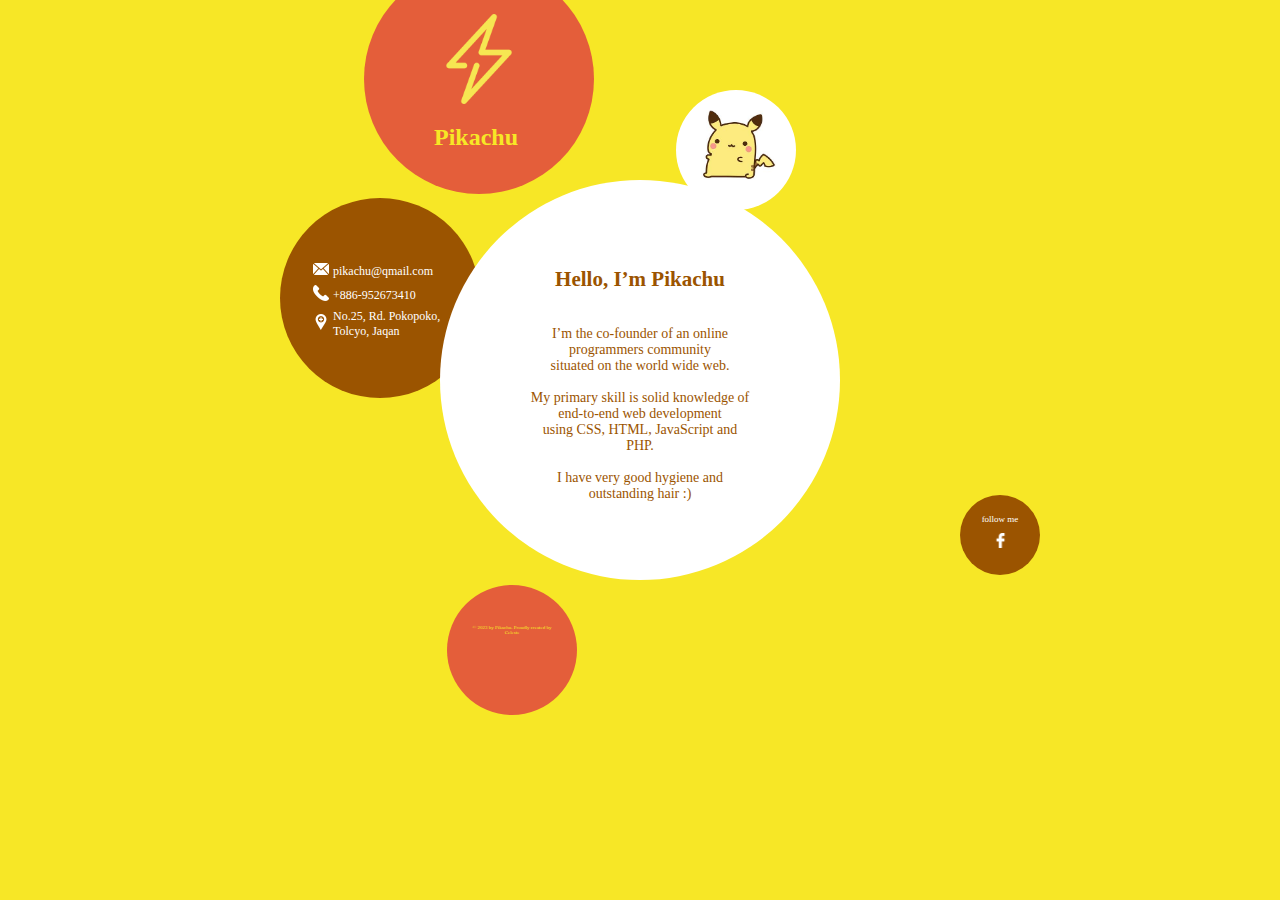
<file: pikachu_begin_0121/hw4-pika.html>
<!DOCTYPE html>
<html lang="en">

<head>
    <meta charset="UTF-8">
    <meta http-equiv="X-UA-Compatible" content="IE=7">
    <meta:renderer></meta:renderer>
    <meta name="viewport" content="width=device-width, user-scalable=no, initial-scale=1.0, maximum-scale=1.0, minimum-scale=1.0">
    <meta:author></meta:author>
    <meta name="keywords" content="Keyword 1,Keyword 2">
    <meta name="description" content="description">
    <link rel="shortcut icon" type="image/x-icon" href="favicon.ico">
    <link rel="apple-touch-icon" href="favicon.png">
    <link rel="stylesheet" type="text/css" href="pb.css">
    <title>Ben</title>
</head>

<body>
    <div class="wrap">
        <div class="circle1">
            <img src="flash.png" width="120">
            <h1 class="title">
            Pikachu</h1>
        </div>
        <div class="circle2">
            <table>
                <tr>
                    <td><img src="mail.png" width="20"></td>
                    <td>pikachu@qmail.com</td>
                </tr>
                <tr>
                    <td><img src="tele.png" width="20"></td>
                    <td>+886-952673410</td>
                </tr>
                <tr>
                    <td><img src="ad.png" width="20"></td>
                    <td>No.25, Rd. Pokopoko,
                        <br> Tolcyo, Jaqan</td>
                </tr>
            </table>
        </div>
        <div class="circle3">
            <h2>Hello, I’m Pikachu</h2>
            <br> I’m the co-founder of an online programmers community
            <br> situated on the world wide web.
            <br>
            <br> My primary skill is solid knowledge of end-to-end web development
            <br> using CSS, HTML, JavaScript and PHP.
            <br>
            <br> I have very good hygiene and outstanding hair :)
            <br>
            <br> ​ </div>
        <div class="circle4">
            <img src="pika2.jpg" width="130">
        </div>
        <div class="circle5">
            <p>follow me</p>
            <a href="https://www.facebook.com/pages/%E7%9A%AE%E5%8D%A1%E4%B8%98/104031079632855?fref=ts">
                <img src="fb.png" width="30"></a>
        </div>
        <div class="circle6">© 2023 by Pikachu. Proudly created by Celeste</div>
    </div>
</body>

</html>
</file>
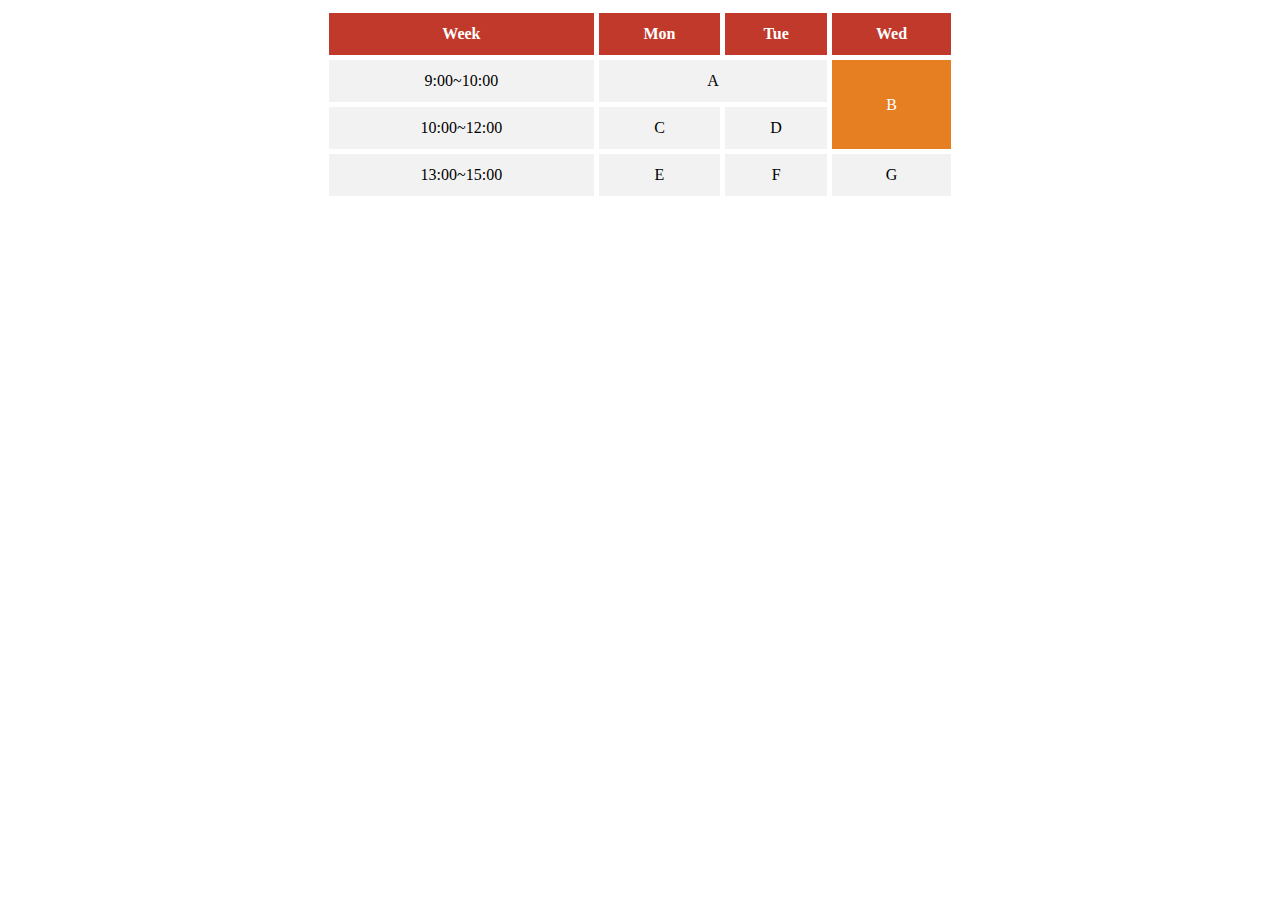
<file: table/table.html>
<!DOCTYPE html>
<html lang="en">

<head>
    <meta charset="UTF-8">
    <title>Table</title>
    <link rel="stylesheet" type="text/css" href="css/table-css.css">
    <style type="text/css">

    </style>
</head>

<body>
    <table border="0px" cellpadding="5" cellspacing="5" width="50%" align="center">
        <tr>
            <th>Week</th>
            <th>Mon</th>
            <th>Tue</th>
            <th>Wed</th>
        </tr>
        <tr>
            <td>9:00~10:00</td>
            <td colspan=" 2 ">A</td>
            <td rowspan="2 " class="SP">B</td>
        </tr>
        <tr>
            <td>10:00~12:00</td>
            <td>C</td>
            <td>D</td>
        </tr>
        <tr>
            <td>13:00~15:00</td>
            <td>E</td>
            <td>F</td>
            <td>G</td>
        </tr>
    </table>
</body>

</html>
</file>
<file: Heroic/heroic.css>
@charset "utf-8";

/* CSS Document */

body {
    font-family: "Helvetica Neue", Helvetica, Arial, sans-serif;
    line-height: 1.3;
    font-size: 14px;
    color: #333333;
}

* {
    box-sizing: border-box;
}

h1,
h2,
h3 {
    margin-top: 20px;
    margin-bottom: 10px;
    font-weight: 500;
}

h1 {
    font-size: 63px;
}

h2 {
    font-size: 36px;
}

h3 {
    font-size: 24px;
}

p {
    margin: 10px 0 10px;
    font-size: 21px;
}

div {
    display: block;
}

img {
    max-width: 100%;
    display: block;
}

a {
    text-decoration: none;
}

hr {
    margin: 20px 0;
    border: 0;
    border-top: 1px solid #eee;
}


/* Nav Bar*/

.Nav {
    background: #222222;
    padding: 0px 20px;
    position: fixed;
    right: 0;
    left: 0;
    top: 0;
    z-index: 999;
}

.logo a {
    float: left;
    text-align: center;
    padding: .6em 1.5em;
    color: #9d9d9d;
    font-size: 1.4em;
    font-weight: 700;
}

.logo a:hover {
    color: #fff;
}

.menu ul {
    list-style-type: none;
    margin: 0px;
    padding: 0px;
    overflow: hidden;
}

li {
    float: left;
}

.menu ul li a {
    display: block;
    color: #9d9d9d;
    text-align: center;
    padding: 1em 1.5em;
    text-decoration: none;
}

.menu ul li a:hover {
    color: #fff;
}


/* RWD */

@media screen and (min-width: 1200px) {
    .col-L1 {
        width: 8.33%;
    }
    .col-L2 {
        width: 16.66%;
    }
    .col-L3 {
        width: 25%;
    }
    .col-L4 {
        width: 33.33%;
    }
    .col-L5 {
        width: 41.66%;
    }
    .col-L6 {
        width: 50%;
    }
    .col-L7 {
        width: 58.33%;
    }
    .col-L8 {
        width: 66.66%;
    }
    .col-L9 {
        width: 75%;
    }
    .col-L10 {
        width: 83.33%;
    }
    .col-L11 {
        width: 91.66%;
    }
    .col-L12 {
        width: 100%;
    }
    .container {
        width: 1170px;
    }
    .menu i {
        display: none;
    }
}

@media screen and (min-width: 768px) and (max-width: 1199px) {
    .col-M1 {
        width: 8.33%;
    }
    .col-M2 {
        width: 16.66%;
    }
    .col-M3 {
        width: 25%;
    }
    .col-M4 {
        width: 33.33%;
    }
    .col-M5 {
        width: 41.66%;
    }
    .col-M6 {
        width: 50%;
    }
    .col-M7 {
        width: 58.33%;
    }
    .col-M8 {
        width: 66.66%;
    }
    .col-M9 {
        width: 75%;
    }
    .col-M10 {
        width: 83.33%;
    }
    .col-M11 {
        width: 91.66%;
    }
    .col-M12 {
        width: 100%;
    }
    .container {
        width: 750px;
    }
    .menu i {
        display: none;
    }
}

@media only screen and (max-width: 768px) {
    .col-S1 {
        width: 8.33%;
    }
    .col-S2 {
        width: 16.66%;
    }
    .col-S3 {
        width: 25%;
    }
    .col-S4 {
        width: 33.33%;
    }
    .col-S5 {
        width: 41.66%;
    }
    .col-S6 {
        width: 50%;
    }
    .col-S7 {
        width: 58.33%;
    }
    .col-S8 {
        width: 66.66%;
    }
    .col-S9 {
        width: 75%;
    }
    .col-S10 {
        width: 83.33%;
    }
    .col-S11 {
        width: 91.66%;
    }
    .col-S12 {
        width: 100%;
    }
    .container {
        min-width: 360px;
    }
    h1 {
        font-size: 36px;
    }
    .menu {
        overflow: hidden;
        width: 60px;
        height: 50px;
        float: right;
    }
    .menu:hover {
        width: 220px;
        height: 50px;
        overflow: visible;
        display: block;
    }
    .menu ul {
        text-align: center;
        height: 190px;
        background: #222222;
        border-radius: 4px;
        clear: both;
    }
    .menu ul li {
        font-size: 1.3em;
        float: none;
    }
    .menu ul li a:hover {
        color: #FFF;
    }
    .menu i {
        float: right;
        display: block;
        text-align: center;
        padding: .6em 1.5em;
        color: #9d9d9d;
        font-size: 1.4em;
    }
    .menu i:hover {
        color: #FFF;
    }
}

[class*="col-"] {
    float: left;
    padding: 15px;
}

.container {
    margin: 0 auto;
}


/* Content */

.welcome {
    background: #eee;
    padding: 3em;
    border-radius: 6px;
    margin-top: 70px;
}

.thumbnail {
    display: block;
    padding: 4px;
    background-color: #fff;
    border: 1px solid #ddd;
    border-radius: 4px;
    text-align: center;
}


/* Btn */

.btn {
    border: 1px solid;
    border-radius: 4px;
    font-size: 14px;
    font-weight: 400;
    text-align: center;
    vertical-align: middle;
    display: inline-block;
    padding: 6px 12px;
}

.blue {
    background-color: #337ab7;
    border-color: #2e6da4;
    color: #fff;
}

.blue:hover {
    background-color: #286090;
}

.white {
    color: #333;
    background-color: #fff;
    border-color: #ccc;
}

.white:hover {
    background-color: #e6e6e6;
    border-color: #adadad;
}
</file>
<file: HW-guess/n-css.css>
@charset "utf-8";
/* CSS Document */
.clear {
	clear:both;
}
body {
	font-family: Arial, Helvetica, sans-serif;
}
h1{
	line-height: 1.5em;
	font-family: 'Poiret One', cursive;
	color: darkslateblue;
	font-size: 3em;
}
input {
	width:2em;
	height:2em;
	border:0;
	border-radius:50%;

}
input:focus {
	background:#FF6666;
	outline:none;
	

}
input::-webkit-input-placeholder {
color: lightblue !important;

}
 
input:-moz-placeholder { /* Firefox 18- */
color: #FF6666 !important;  
}
 
input::-moz-placeholder {  /* Firefox 19+ */
color: #FF6666 !important;  
}
 
input:-ms-input-placeholder {  
color: #FF6666 !important;  
}
.in {
	float:left;
	margin: 0 20px;
	width: 50px;
	/*
	width:5em;
	height:5em;
	border-radius:50%;
	background:#6699FF;
	*/
}

.in-n{
	color:#FFFFFF;
	font-size:2em;
	background:#6699FF;
	text-align:center;
	margin: 0 .2em;
}
button {
	padding: 0.6em 1.2em;;
	margin: 1em .3em;
	background: #66F;
	border: 0;
	border-radius: 10px;
	color: #FFF;
	outline:none;
}
button:hover{
	background: grey;

}
.guess {
	/*padding: 1em 1.5em;*/
	background: #cc9933;
	font-size: 1.2em;
}
.container {
	width: 100%;
	min-width: 650px;
}
.left {
	float:left;
	margin: 0 2%;
	width: 45%;
}
.btnmiddle {
	float:right; 
	padding-top:4px;
	padding-left: 5px;
}
td {
	padding: .5em 1.2em;
	text-align: center;
	letter-spacing: 1px;
	font-family: 'Lato', sans-serif;
	color: #666;
}

input[type=number]::-webkit-outer-spin-button,
input[type=number]::-webkit-inner-spin-button {
	-webkit-appearance: none;
	margin: 0;
}
</file>
<file: HW-guess/sweetalert.css>
body.stop-scrolling {
  height: 100%;
  overflow: hidden; }

.sweet-overlay {
  background-color: black;
  /* IE8 */
  -ms-filter: "progid:DXImageTransform.Microsoft.Alpha(Opacity=40)";
  /* IE8 */
  background-color: rgba(0, 0, 0, 0.4);
  position: fixed;
  left: 0;
  right: 0;
  top: 0;
  bottom: 0;
  display: none;
  z-index: 10000; }

.sweet-alert {
  background-color: white;
  font-family: 'Open Sans', 'Helvetica Neue', Helvetica, Arial, sans-serif;
  width: 478px;
  padding: 17px;
  border-radius: 5px;
  text-align: center;
  position: fixed;
  left: 50%;
  top: 50%;
  margin-left: -256px;
  margin-top: -200px;
  overflow: hidden;
  display: none;
  z-index: 99999; }
  @media all and (max-width: 540px) {
    .sweet-alert {
      width: auto;
      margin-left: 0;
      margin-right: 0;
      left: 15px;
      right: 15px; } }
  .sweet-alert h2 {
    color: #575757;
    font-size: 30px;
    text-align: center;
    font-weight: 600;
    text-transform: none;
    position: relative;
    margin: 25px 0;
    padding: 0;
    line-height: 40px;
    display: block; }
  .sweet-alert p {
    color: #797979;
    font-size: 16px;
    text-align: center;
    font-weight: 300;
    position: relative;
    text-align: inherit;
    float: none;
    margin: 0;
    padding: 0;
    line-height: normal; }
  .sweet-alert fieldset {
    border: none;
    position: relative; }
  .sweet-alert .sa-error-container {
    background-color: #f1f1f1;
    margin-left: -17px;
    margin-right: -17px;
    overflow: hidden;
    padding: 0 10px;
    max-height: 0;
    webkit-transition: padding 0.15s, max-height 0.15s;
    transition: padding 0.15s, max-height 0.15s; }
    .sweet-alert .sa-error-container.show {
      padding: 10px 0;
      max-height: 100px;
      webkit-transition: padding 0.2s, max-height 0.2s;
      transition: padding 0.25s, max-height 0.25s; }
    .sweet-alert .sa-error-container .icon {
      display: inline-block;
      width: 24px;
      height: 24px;
      border-radius: 50%;
      background-color: #ea7d7d;
      color: white;
      line-height: 24px;
      text-align: center;
      margin-right: 3px; }
    .sweet-alert .sa-error-container p {
      display: inline-block; }
  .sweet-alert .sa-input-error {
    position: absolute;
    top: 29px;
    right: 26px;
    width: 20px;
    height: 20px;
    opacity: 0;
    -webkit-transform: scale(0.5);
    transform: scale(0.5);
    -webkit-transform-origin: 50% 50%;
    transform-origin: 50% 50%;
    -webkit-transition: all 0.1s;
    transition: all 0.1s; }
    .sweet-alert .sa-input-error::before, .sweet-alert .sa-input-error::after {
      content: "";
      width: 20px;
      height: 6px;
      background-color: #f06e57;
      border-radius: 3px;
      position: absolute;
      top: 50%;
      margin-top: -4px;
      left: 50%;
      margin-left: -9px; }
    .sweet-alert .sa-input-error::before {
      -webkit-transform: rotate(-45deg);
      transform: rotate(-45deg); }
    .sweet-alert .sa-input-error::after {
      -webkit-transform: rotate(45deg);
      transform: rotate(45deg); }
    .sweet-alert .sa-input-error.show {
      opacity: 1;
      -webkit-transform: scale(1);
      transform: scale(1); }
  .sweet-alert input {
    width: 100%;
    box-sizing: border-box;
    border-radius: 3px;
    border: 1px solid #d7d7d7;
    height: 43px;
    margin-top: 10px;
    margin-bottom: 17px;
    font-size: 18px;
    box-shadow: inset 0px 1px 1px rgba(0, 0, 0, 0.06);
    padding: 0 12px;
    display: none;
    -webkit-transition: all 0.3s;
    transition: all 0.3s; }
    .sweet-alert input:focus {
      outline: none;
      box-shadow: 0px 0px 3px #c4e6f5;
      border: 1px solid #b4dbed; }
      .sweet-alert input:focus::-moz-placeholder {
        transition: opacity 0.3s 0.03s ease;
        opacity: 0.5; }
      .sweet-alert input:focus:-ms-input-placeholder {
        transition: opacity 0.3s 0.03s ease;
        opacity: 0.5; }
      .sweet-alert input:focus::-webkit-input-placeholder {
        transition: opacity 0.3s 0.03s ease;
        opacity: 0.5; }
    .sweet-alert input::-moz-placeholder {
      color: #bdbdbd; }
    .sweet-alert input:-ms-input-placeholder {
      color: #bdbdbd; }
    .sweet-alert input::-webkit-input-placeholder {
      color: #bdbdbd; }
  .sweet-alert.show-input input {
    display: block; }
  .sweet-alert .sa-confirm-button-container {
    display: inline-block;
    position: relative; }
  .sweet-alert .la-ball-fall {
    position: absolute;
    left: 50%;
    top: 50%;
    margin-left: -27px;
    margin-top: 4px;
    opacity: 0;
    visibility: hidden; }
  .sweet-alert button {
    background-color: #8CD4F5;
    color: white;
    border: none;
    box-shadow: none;
    font-size: 17px;
    font-weight: 500;
    -webkit-border-radius: 4px;
    border-radius: 5px;
    padding: 10px 32px;
    margin: 26px 5px 0 5px;
    cursor: pointer; }
    .sweet-alert button:focus {
      outline: none;
      box-shadow: 0 0 2px rgba(128, 179, 235, 0.5), inset 0 0 0 1px rgba(0, 0, 0, 0.05); }
    .sweet-alert button:hover {
      background-color: #7ecff4; }
    .sweet-alert button:active {
      background-color: #5dc2f1; }
    .sweet-alert button.cancel {
      background-color: #C1C1C1; }
      .sweet-alert button.cancel:hover {
        background-color: #b9b9b9; }
      .sweet-alert button.cancel:active {
        background-color: #a8a8a8; }
      .sweet-alert button.cancel:focus {
        box-shadow: rgba(197, 205, 211, 0.8) 0px 0px 2px, rgba(0, 0, 0, 0.0470588) 0px 0px 0px 1px inset !important; }
    .sweet-alert button[disabled] {
      opacity: .6;
      cursor: default; }
    .sweet-alert button.confirm[disabled] {
      color: transparent; }
      .sweet-alert button.confirm[disabled] ~ .la-ball-fall {
        opacity: 1;
        visibility: visible;
        transition-delay: 0s; }
    .sweet-alert button::-moz-focus-inner {
      border: 0; }
  .sweet-alert[data-has-cancel-button=false] button {
    box-shadow: none !important; }
  .sweet-alert[data-has-confirm-button=false][data-has-cancel-button=false] {
    padding-bottom: 40px; }
  .sweet-alert .sa-icon {
    width: 80px;
    height: 80px;
    border: 4px solid gray;
    -webkit-border-radius: 40px;
    border-radius: 40px;
    border-radius: 50%;
    margin: 20px auto;
    padding: 0;
    position: relative;
    box-sizing: content-box; }
    .sweet-alert .sa-icon.sa-error {
      border-color: #F27474; }
      .sweet-alert .sa-icon.sa-error .sa-x-mark {
        position: relative;
        display: block; }
      .sweet-alert .sa-icon.sa-error .sa-line {
        position: absolute;
        height: 5px;
        width: 47px;
        background-color: #F27474;
        display: block;
        top: 37px;
        border-radius: 2px; }
        .sweet-alert .sa-icon.sa-error .sa-line.sa-left {
          -webkit-transform: rotate(45deg);
          transform: rotate(45deg);
          left: 17px; }
        .sweet-alert .sa-icon.sa-error .sa-line.sa-right {
          -webkit-transform: rotate(-45deg);
          transform: rotate(-45deg);
          right: 16px; }
    .sweet-alert .sa-icon.sa-warning {
      border-color: #F8BB86; }
      .sweet-alert .sa-icon.sa-warning .sa-body {
        position: absolute;
        width: 5px;
        height: 47px;
        left: 50%;
        top: 10px;
        -webkit-border-radius: 2px;
        border-radius: 2px;
        margin-left: -2px;
        background-color: #F8BB86; }
      .sweet-alert .sa-icon.sa-warning .sa-dot {
        position: absolute;
        width: 7px;
        height: 7px;
        -webkit-border-radius: 50%;
        border-radius: 50%;
        margin-left: -3px;
        left: 50%;
        bottom: 10px;
        background-color: #F8BB86; }
    .sweet-alert .sa-icon.sa-info {
      border-color: #C9DAE1; }
      .sweet-alert .sa-icon.sa-info::before {
        content: "";
        position: absolute;
        width: 5px;
        height: 29px;
        left: 50%;
        bottom: 17px;
        border-radius: 2px;
        margin-left: -2px;
        background-color: #C9DAE1; }
      .sweet-alert .sa-icon.sa-info::after {
        content: "";
        position: absolute;
        width: 7px;
        height: 7px;
        border-radius: 50%;
        margin-left: -3px;
        top: 19px;
        background-color: #C9DAE1; }
    .sweet-alert .sa-icon.sa-success {
      border-color: #A5DC86; }
      .sweet-alert .sa-icon.sa-success::before, .sweet-alert .sa-icon.sa-success::after {
        content: '';
        -webkit-border-radius: 40px;
        border-radius: 40px;
        border-radius: 50%;
        position: absolute;
        width: 60px;
        height: 120px;
        background: white;
        -webkit-transform: rotate(45deg);
        transform: rotate(45deg); }
      .sweet-alert .sa-icon.sa-success::before {
        -webkit-border-radius: 120px 0 0 120px;
        border-radius: 120px 0 0 120px;
        top: -7px;
        left: -33px;
        -webkit-transform: rotate(-45deg);
        transform: rotate(-45deg);
        -webkit-transform-origin: 60px 60px;
        transform-origin: 60px 60px; }
      .sweet-alert .sa-icon.sa-success::after {
        -webkit-border-radius: 0 120px 120px 0;
        border-radius: 0 120px 120px 0;
        top: -11px;
        left: 30px;
        -webkit-transform: rotate(-45deg);
        transform: rotate(-45deg);
        -webkit-transform-origin: 0px 60px;
        transform-origin: 0px 60px; }
      .sweet-alert .sa-icon.sa-success .sa-placeholder {
        width: 80px;
        height: 80px;
        border: 4px solid rgba(165, 220, 134, 0.2);
        -webkit-border-radius: 40px;
        border-radius: 40px;
        border-radius: 50%;
        box-sizing: content-box;
        position: absolute;
        left: -4px;
        top: -4px;
        z-index: 2; }
      .sweet-alert .sa-icon.sa-success .sa-fix {
        width: 5px;
        height: 90px;
        background-color: white;
        position: absolute;
        left: 28px;
        top: 8px;
        z-index: 1;
        -webkit-transform: rotate(-45deg);
        transform: rotate(-45deg); }
      .sweet-alert .sa-icon.sa-success .sa-line {
        height: 5px;
        background-color: #A5DC86;
        display: block;
        border-radius: 2px;
        position: absolute;
        z-index: 2; }
        .sweet-alert .sa-icon.sa-success .sa-line.sa-tip {
          width: 25px;
          left: 14px;
          top: 46px;
          -webkit-transform: rotate(45deg);
          transform: rotate(45deg); }
        .sweet-alert .sa-icon.sa-success .sa-line.sa-long {
          width: 47px;
          right: 8px;
          top: 38px;
          -webkit-transform: rotate(-45deg);
          transform: rotate(-45deg); }
    .sweet-alert .sa-icon.sa-custom {
      background-size: contain;
      border-radius: 0;
      border: none;
      background-position: center center;
      background-repeat: no-repeat; }

/*
 * Animations
 */
@-webkit-keyframes showSweetAlert {
  0% {
    transform: scale(0.7);
    -webkit-transform: scale(0.7); }
  45% {
    transform: scale(1.05);
    -webkit-transform: scale(1.05); }
  80% {
    transform: scale(0.95);
    -webkit-transform: scale(0.95); }
  100% {
    transform: scale(1);
    -webkit-transform: scale(1); } }

@keyframes showSweetAlert {
  0% {
    transform: scale(0.7);
    -webkit-transform: scale(0.7); }
  45% {
    transform: scale(1.05);
    -webkit-transform: scale(1.05); }
  80% {
    transform: scale(0.95);
    -webkit-transform: scale(0.95); }
  100% {
    transform: scale(1);
    -webkit-transform: scale(1); } }

@-webkit-keyframes hideSweetAlert {
  0% {
    transform: scale(1);
    -webkit-transform: scale(1); }
  100% {
    transform: scale(0.5);
    -webkit-transform: scale(0.5); } }

@keyframes hideSweetAlert {
  0% {
    transform: scale(1);
    -webkit-transform: scale(1); }
  100% {
    transform: scale(0.5);
    -webkit-transform: scale(0.5); } }

@-webkit-keyframes slideFromTop {
  0% {
    top: 0%; }
  100% {
    top: 50%; } }

@keyframes slideFromTop {
  0% {
    top: 0%; }
  100% {
    top: 50%; } }

@-webkit-keyframes slideToTop {
  0% {
    top: 50%; }
  100% {
    top: 0%; } }

@keyframes slideToTop {
  0% {
    top: 50%; }
  100% {
    top: 0%; } }

@-webkit-keyframes slideFromBottom {
  0% {
    top: 70%; }
  100% {
    top: 50%; } }

@keyframes slideFromBottom {
  0% {
    top: 70%; }
  100% {
    top: 50%; } }

@-webkit-keyframes slideToBottom {
  0% {
    top: 50%; }
  100% {
    top: 70%; } }

@keyframes slideToBottom {
  0% {
    top: 50%; }
  100% {
    top: 70%; } }

.showSweetAlert[data-animation=pop] {
  -webkit-animation: showSweetAlert 0.3s;
  animation: showSweetAlert 0.3s; }

.showSweetAlert[data-animation=none] {
  -webkit-animation: none;
  animation: none; }

.showSweetAlert[data-animation=slide-from-top] {
  -webkit-animation: slideFromTop 0.3s;
  animation: slideFromTop 0.3s; }

.showSweetAlert[data-animation=slide-from-bottom] {
  -webkit-animation: slideFromBottom 0.3s;
  animation: slideFromBottom 0.3s; }

.hideSweetAlert[data-animation=pop] {
  -webkit-animation: hideSweetAlert 0.2s;
  animation: hideSweetAlert 0.2s; }

.hideSweetAlert[data-animation=none] {
  -webkit-animation: none;
  animation: none; }

.hideSweetAlert[data-animation=slide-from-top] {
  -webkit-animation: slideToTop 0.4s;
  animation: slideToTop 0.4s; }

.hideSweetAlert[data-animation=slide-from-bottom] {
  -webkit-animation: slideToBottom 0.3s;
  animation: slideToBottom 0.3s; }

@-webkit-keyframes animateSuccessTip {
  0% {
    width: 0;
    left: 1px;
    top: 19px; }
  54% {
    width: 0;
    left: 1px;
    top: 19px; }
  70% {
    width: 50px;
    left: -8px;
    top: 37px; }
  84% {
    width: 17px;
    left: 21px;
    top: 48px; }
  100% {
    width: 25px;
    left: 14px;
    top: 45px; } }

@keyframes animateSuccessTip {
  0% {
    width: 0;
    left: 1px;
    top: 19px; }
  54% {
    width: 0;
    left: 1px;
    top: 19px; }
  70% {
    width: 50px;
    left: -8px;
    top: 37px; }
  84% {
    width: 17px;
    left: 21px;
    top: 48px; }
  100% {
    width: 25px;
    left: 14px;
    top: 45px; } }

@-webkit-keyframes animateSuccessLong {
  0% {
    width: 0;
    right: 46px;
    top: 54px; }
  65% {
    width: 0;
    right: 46px;
    top: 54px; }
  84% {
    width: 55px;
    right: 0px;
    top: 35px; }
  100% {
    width: 47px;
    right: 8px;
    top: 38px; } }

@keyframes animateSuccessLong {
  0% {
    width: 0;
    right: 46px;
    top: 54px; }
  65% {
    width: 0;
    right: 46px;
    top: 54px; }
  84% {
    width: 55px;
    right: 0px;
    top: 35px; }
  100% {
    width: 47px;
    right: 8px;
    top: 38px; } }

@-webkit-keyframes rotatePlaceholder {
  0% {
    transform: rotate(-45deg);
    -webkit-transform: rotate(-45deg); }
  5% {
    transform: rotate(-45deg);
    -webkit-transform: rotate(-45deg); }
  12% {
    transform: rotate(-405deg);
    -webkit-transform: rotate(-405deg); }
  100% {
    transform: rotate(-405deg);
    -webkit-transform: rotate(-405deg); } }

@keyframes rotatePlaceholder {
  0% {
    transform: rotate(-45deg);
    -webkit-transform: rotate(-45deg); }
  5% {
    transform: rotate(-45deg);
    -webkit-transform: rotate(-45deg); }
  12% {
    transform: rotate(-405deg);
    -webkit-transform: rotate(-405deg); }
  100% {
    transform: rotate(-405deg);
    -webkit-transform: rotate(-405deg); } }

.animateSuccessTip {
  -webkit-animation: animateSuccessTip 0.75s;
  animation: animateSuccessTip 0.75s; }

.animateSuccessLong {
  -webkit-animation: animateSuccessLong 0.75s;
  animation: animateSuccessLong 0.75s; }

.sa-icon.sa-success.animate::after {
  -webkit-animation: rotatePlaceholder 4.25s ease-in;
  animation: rotatePlaceholder 4.25s ease-in; }

@-webkit-keyframes animateErrorIcon {
  0% {
    transform: rotateX(100deg);
    -webkit-transform: rotateX(100deg);
    opacity: 0; }
  100% {
    transform: rotateX(0deg);
    -webkit-transform: rotateX(0deg);
    opacity: 1; } }

@keyframes animateErrorIcon {
  0% {
    transform: rotateX(100deg);
    -webkit-transform: rotateX(100deg);
    opacity: 0; }
  100% {
    transform: rotateX(0deg);
    -webkit-transform: rotateX(0deg);
    opacity: 1; } }

.animateErrorIcon {
  -webkit-animation: animateErrorIcon 0.5s;
  animation: animateErrorIcon 0.5s; }

@-webkit-keyframes animateXMark {
  0% {
    transform: scale(0.4);
    -webkit-transform: scale(0.4);
    margin-top: 26px;
    opacity: 0; }
  50% {
    transform: scale(0.4);
    -webkit-transform: scale(0.4);
    margin-top: 26px;
    opacity: 0; }
  80% {
    transform: scale(1.15);
    -webkit-transform: scale(1.15);
    margin-top: -6px; }
  100% {
    transform: scale(1);
    -webkit-transform: scale(1);
    margin-top: 0;
    opacity: 1; } }

@keyframes animateXMark {
  0% {
    transform: scale(0.4);
    -webkit-transform: scale(0.4);
    margin-top: 26px;
    opacity: 0; }
  50% {
    transform: scale(0.4);
    -webkit-transform: scale(0.4);
    margin-top: 26px;
    opacity: 0; }
  80% {
    transform: scale(1.15);
    -webkit-transform: scale(1.15);
    margin-top: -6px; }
  100% {
    transform: scale(1);
    -webkit-transform: scale(1);
    margin-top: 0;
    opacity: 1; } }

.animateXMark {
  -webkit-animation: animateXMark 0.5s;
  animation: animateXMark 0.5s; }

@-webkit-keyframes pulseWarning {
  0% {
    border-color: #F8D486; }
  100% {
    border-color: #F8BB86; } }

@keyframes pulseWarning {
  0% {
    border-color: #F8D486; }
  100% {
    border-color: #F8BB86; } }

.pulseWarning {
  -webkit-animation: pulseWarning 0.75s infinite alternate;
  animation: pulseWarning 0.75s infinite alternate; }

@-webkit-keyframes pulseWarningIns {
  0% {
    background-color: #F8D486; }
  100% {
    background-color: #F8BB86; } }

@keyframes pulseWarningIns {
  0% {
    background-color: #F8D486; }
  100% {
    background-color: #F8BB86; } }

.pulseWarningIns {
  -webkit-animation: pulseWarningIns 0.75s infinite alternate;
  animation: pulseWarningIns 0.75s infinite alternate; }

@-webkit-keyframes rotate-loading {
  0% {
    transform: rotate(0deg); }
  100% {
    transform: rotate(360deg); } }

@keyframes rotate-loading {
  0% {
    transform: rotate(0deg); }
  100% {
    transform: rotate(360deg); } }

/* Internet Explorer 9 has some special quirks that are fixed here */
/* The icons are not animated. */
/* This file is automatically merged into sweet-alert.min.js through Gulp */
/* Error icon */
.sweet-alert .sa-icon.sa-error .sa-line.sa-left {
  -ms-transform: rotate(45deg) \9; }

.sweet-alert .sa-icon.sa-error .sa-line.sa-right {
  -ms-transform: rotate(-45deg) \9; }

/* Success icon */
.sweet-alert .sa-icon.sa-success {
  border-color: transparent\9; }

.sweet-alert .sa-icon.sa-success .sa-line.sa-tip {
  -ms-transform: rotate(45deg) \9; }

.sweet-alert .sa-icon.sa-success .sa-line.sa-long {
  -ms-transform: rotate(-45deg) \9; }

/*!
 * Load Awesome v1.1.0 (http://github.danielcardoso.net/load-awesome/)
 * Copyright 2015 Daniel Cardoso <@DanielCardoso>
 * Licensed under MIT
 */
.la-ball-fall,
.la-ball-fall > div {
  position: relative;
  -webkit-box-sizing: border-box;
  -moz-box-sizing: border-box;
  box-sizing: border-box; }

.la-ball-fall {
  display: block;
  font-size: 0;
  color: #fff; }

.la-ball-fall.la-dark {
  color: #333; }

.la-ball-fall > div {
  display: inline-block;
  float: none;
  background-color: currentColor;
  border: 0 solid currentColor; }

.la-ball-fall {
  width: 54px;
  height: 18px; }

.la-ball-fall > div {
  width: 10px;
  height: 10px;
  margin: 4px;
  border-radius: 100%;
  opacity: 0;
  -webkit-animation: ball-fall 1s ease-in-out infinite;
  -moz-animation: ball-fall 1s ease-in-out infinite;
  -o-animation: ball-fall 1s ease-in-out infinite;
  animation: ball-fall 1s ease-in-out infinite; }

.la-ball-fall > div:nth-child(1) {
  -webkit-animation-delay: -200ms;
  -moz-animation-delay: -200ms;
  -o-animation-delay: -200ms;
  animation-delay: -200ms; }

.la-ball-fall > div:nth-child(2) {
  -webkit-animation-delay: -100ms;
  -moz-animation-delay: -100ms;
  -o-animation-delay: -100ms;
  animation-delay: -100ms; }

.la-ball-fall > div:nth-child(3) {
  -webkit-animation-delay: 0ms;
  -moz-animation-delay: 0ms;
  -o-animation-delay: 0ms;
  animation-delay: 0ms; }

.la-ball-fall.la-sm {
  width: 26px;
  height: 8px; }

.la-ball-fall.la-sm > div {
  width: 4px;
  height: 4px;
  margin: 2px; }

.la-ball-fall.la-2x {
  width: 108px;
  height: 36px; }

.la-ball-fall.la-2x > div {
  width: 20px;
  height: 20px;
  margin: 8px; }

.la-ball-fall.la-3x {
  width: 162px;
  height: 54px; }

.la-ball-fall.la-3x > div {
  width: 30px;
  height: 30px;
  margin: 12px; }

/*
 * Animation
 */
@-webkit-keyframes ball-fall {
  0% {
    opacity: 0;
    -webkit-transform: translateY(-145%);
    transform: translateY(-145%); }
  10% {
    opacity: .5; }
  20% {
    opacity: 1;
    -webkit-transform: translateY(0);
    transform: translateY(0); }
  80% {
    opacity: 1;
    -webkit-transform: translateY(0);
    transform: translateY(0); }
  90% {
    opacity: .5; }
  100% {
    opacity: 0;
    -webkit-transform: translateY(145%);
    transform: translateY(145%); } }

@-moz-keyframes ball-fall {
  0% {
    opacity: 0;
    -moz-transform: translateY(-145%);
    transform: translateY(-145%); }
  10% {
    opacity: .5; }
  20% {
    opacity: 1;
    -moz-transform: translateY(0);
    transform: translateY(0); }
  80% {
    opacity: 1;
    -moz-transform: translateY(0);
    transform: translateY(0); }
  90% {
    opacity: .5; }
  100% {
    opacity: 0;
    -moz-transform: translateY(145%);
    transform: translateY(145%); } }

@-o-keyframes ball-fall {
  0% {
    opacity: 0;
    -o-transform: translateY(-145%);
    transform: translateY(-145%); }
  10% {
    opacity: .5; }
  20% {
    opacity: 1;
    -o-transform: translateY(0);
    transform: translateY(0); }
  80% {
    opacity: 1;
    -o-transform: translateY(0);
    transform: translateY(0); }
  90% {
    opacity: .5; }
  100% {
    opacity: 0;
    -o-transform: translateY(145%);
    transform: translateY(145%); } }

@keyframes ball-fall {
  0% {
    opacity: 0;
    -webkit-transform: translateY(-145%);
    -moz-transform: translateY(-145%);
    -o-transform: translateY(-145%);
    transform: translateY(-145%); }
  10% {
    opacity: .5; }
  20% {
    opacity: 1;
    -webkit-transform: translateY(0);
    -moz-transform: translateY(0);
    -o-transform: translateY(0);
    transform: translateY(0); }
  80% {
    opacity: 1;
    -webkit-transform: translateY(0);
    -moz-transform: translateY(0);
    -o-transform: translateY(0);
    transform: translateY(0); }
  90% {
    opacity: .5; }
  100% {
    opacity: 0;
    -webkit-transform: translateY(145%);
    -moz-transform: translateY(145%);
    -o-transform: translateY(145%);
    transform: translateY(145%); } }
</file>
<file: pikachu_begin_0121/pb.css>
@charset "utf-8";
body {
    background: #f7e726;
    width: 1000px;
}


/*
.orange {
    color: #e45e3a;
}

.brown {
    color: #9b5400;
}

.yellow {
    color: #f7e726;
}
*/

div.circle1,
div.circle2,
div.circle3,
div.circle4,
div.circle5,
div.circle6 {
    border-radius: 50%;
    box-sizing: border-box;
}

.circle1 {
    width: 230px;
    height: 230px;
    background: #e45e3a;
    font-size: 12px;
    color: #f7e726;
    padding: 50px 80px 80px 70px;
    position: absolute;
    top: -4%;
    left: 50%;
    transform: translateX(-120%);
}

.circle1 img {
    width: 90px;
}

.circle2 {
    width: 200px;
    height: 200px;
    background: #9b5400;
    padding: 60px 30px 30px;
    font-size: 12px;
    color: white;
    position: absolute;
    top: 22%;
    left: 50%;
    transform: translateX(-180%);
}

.circle2 img {
    width: 16px;
}

.circle3 {
    width: 400px;
    height: 400px;
    background-color: #FFFFFF;
    font-size: 14px;
    color: #9b5400;
    text-align: center;
    margin: 0 auto;
    padding: 70px 90px 50px 90px;
    position: absolute;
    top: 180px;
    left: 50%;
    transform: translateX(-50%);
}

.circle4 {
    width: 120px;
    height: 120px;
    background: #FFFFFF;
    padding: 20px 25px;
    position: absolute;
    top: 90px;
    left: 50%;
    transform: translateX(30%);
}

.circle4 img {
    width: 75px;
    margin: auto;
    padding: auto;
}

.circle5 {
    width: 80px;
    height: 80px;
    background: #9b5400;
    padding: 10px;
    font-size: 9px;
    color: white;
    text-align: center;
    position: fixed;
    top:55%;
    left: 70%;
    transform: translateX(80%);
}

.circle5 img {
    width: 25%;
}

.circle6 {
    width: 130px;
    height: 130px;
    background: #e45e3a;
    padding: 40px 20px 20px;
    font-size: 5px;
    color: #f7e726;
    text-align: center;
    position: absolute;
    top:65%;
    left: 40%;
    transform: translateX(-50%);
}
</file>
<file: table/css/table-css.css>
td {
     text-align: center;
     line-height: 2em;
     background: #f2f2f2;
 }
 
 th {
     line-height: 2em;
     background: #C0392B;
     color: #FFF;
 }
 
 table {
     border-color: #FFFFFF;
 }
 
 .SP {
     background: #E67E22;
     color: #FFF;
 }
</file>
<file: HW0130_agency/css/agency.css>
/*!
 * Start Bootstrap - Agency Bootstrap Theme (http://startbootstrap.com)
 * Code licensed under the Apache License v2.0.
 * For details, see http://www.apache.org/licenses/LICENSE-2.0.
 */

body {
    overflow-x: hidden;
    font-family: "Roboto Slab","Helvetica Neue",Helvetica,Arial,sans-serif;
}

.text-muted {
    color: #777;
}

.text-primary {
    color: #fed136;
}

p {
    font-size: 14px;
    line-height: 1.75;
}

p.large {
    font-size: 16px;
}

a,
a:hover,
a:focus,
a:active,
a.active {
    outline: 0;
}

a {
    color: #fed136;
}

a:hover,
a:focus,
a:active,
a.active {
    color: #fec503;
}

h1,
h2,
h3,
h4,
h5,
h6 {
    text-transform: uppercase;
    font-family: Montserrat,"Helvetica Neue",Helvetica,Arial,sans-serif;
    font-weight: 700;
}

.img-centered {
    margin: 0 auto;
}

.bg-light-gray {
    background-color: #f7f7f7;
}

.bg-darkest-gray {
    background-color: #222;
}

.btn-primary {
    border-color: #fed136;
    text-transform: uppercase;
    font-family: Montserrat,"Helvetica Neue",Helvetica,Arial,sans-serif;
    font-weight: 700;
    color: #fff;
    background-color: #fed136;
}

.btn-primary:hover,
.btn-primary:focus,
.btn-primary:active,
.btn-primary.active,
.open .dropdown-toggle.btn-primary {
    border-color: #f6bf01;
    color: #fff;
    background-color: #fec503;
}

.btn-primary:active,
.btn-primary.active,
.open .dropdown-toggle.btn-primary {
    background-image: none;
}

.btn-primary.disabled,
.btn-primary[disabled],
fieldset[disabled] .btn-primary,
.btn-primary.disabled:hover,
.btn-primary[disabled]:hover,
fieldset[disabled] .btn-primary:hover,
.btn-primary.disabled:focus,
.btn-primary[disabled]:focus,
fieldset[disabled] .btn-primary:focus,
.btn-primary.disabled:active,
.btn-primary[disabled]:active,
fieldset[disabled] .btn-primary:active,
.btn-primary.disabled.active,
.btn-primary[disabled].active,
fieldset[disabled] .btn-primary.active {
    border-color: #fed136;
    background-color: #fed136;
}

.btn-primary .badge {
    color: #fed136;
    background-color: #fff;
}

.btn-xl {
    padding: 20px 40px;
    border-color: #fed136;
    border-radius: 3px;
    text-transform: uppercase;
    font-family: Montserrat,"Helvetica Neue",Helvetica,Arial,sans-serif;
    font-size: 18px;
    font-weight: 700;
    color: #fff;
    background-color: #fed136;
}

.btn-xl:hover,
.btn-xl:focus,
.btn-xl:active,
.btn-xl.active,
.open .dropdown-toggle.btn-xl {
    border-color: #f6bf01;
    color: #fff;
    background-color: #fec503;
}

.btn-xl:active,
.btn-xl.active,
.open .dropdown-toggle.btn-xl {
    background-image: none;
}

.btn-xl.disabled,
.btn-xl[disabled],
fieldset[disabled] .btn-xl,
.btn-xl.disabled:hover,
.btn-xl[disabled]:hover,
fieldset[disabled] .btn-xl:hover,
.btn-xl.disabled:focus,
.btn-xl[disabled]:focus,
fieldset[disabled] .btn-xl:focus,
.btn-xl.disabled:active,
.btn-xl[disabled]:active,
fieldset[disabled] .btn-xl:active,
.btn-xl.disabled.active,
.btn-xl[disabled].active,
fieldset[disabled] .btn-xl.active {
    border-color: #fed136;
    background-color: #fed136;
}

.btn-xl .badge {
    color: #fed136;
    background-color: #fff;
}

.navbar-default {
    border-color: transparent;
    background-color: #222;
}

.navbar-default .navbar-brand {
    font-family: "Kaushan Script","Helvetica Neue",Helvetica,Arial,cursive;
    color: #fed136;
}

.navbar-default .navbar-brand:hover,
.navbar-default .navbar-brand:focus,
.navbar-default .navbar-brand:active,
.navbar-default .navbar-brand.active {
    color: #fec503;
}

.navbar-default .navbar-collapse {
    border-color: rgba(255,255,255,.02);
}

.navbar-default .navbar-toggle {
    border-color: #fed136;
    background-color: #fed136;
}

.navbar-default .navbar-toggle .icon-bar {
    background-color: #fff;
}

.navbar-default .navbar-toggle:hover,
.navbar-default .navbar-toggle:focus {
    background-color: #fed136;
}

.navbar-default .nav li a {
    text-transform: uppercase;
    font-family: Montserrat,"Helvetica Neue",Helvetica,Arial,sans-serif;
    font-weight: 400;
    letter-spacing: 1px;
    color: #fff;
}

.navbar-default .nav li a:hover,
.navbar-default .nav li a:focus {
    outline: 0;
    color: #fed136;
}

.navbar-default .navbar-nav>.active>a {
    border-radius: 0;
    color: #fff;
    background-color: #fed136;
}

.navbar-default .navbar-nav>.active>a:hover,
.navbar-default .navbar-nav>.active>a:focus {
    color: #fff;
    background-color: #fec503;
}

@media(min-width:768px) {
    .navbar-default {
        padding: 25px 0;
        border: 0;
        background-color: transparent;
        -webkit-transition: padding .3s;
        -moz-transition: padding .3s;
        transition: padding .3s;
    }

    .navbar-default .navbar-brand {
        font-size: 2em;
        -webkit-transition: all .3s;
        -moz-transition: all .3s;
        transition: all .3s;
    }

    .navbar-default .navbar-nav>.active>a {
        border-radius: 3px;
    }

    .navbar-default.navbar-shrink {
        padding: 10px 0;
        background-color: #222;
    }

    .navbar-default.navbar-shrink .navbar-brand {
        font-size: 1.5em;
    }
}

header {
    text-align: center;
    color: #fff;
    background-attachment: scroll;
    background-image: url(../img/header-bg.jpg);
    background-position: center center;
    background-repeat: none;
    -webkit-background-size: cover;
    -moz-background-size: cover;
    background-size: cover;
    -o-background-size: cover;
}

header .intro-text {
    padding-top: 100px;
    padding-bottom: 50px;
}

header .intro-text .intro-lead-in {
    margin-bottom: 25px;
    font-family: "Droid Serif","Helvetica Neue",Helvetica,Arial,sans-serif;
    font-size: 22px;
    font-style: italic;
    line-height: 22px;
}

header .intro-text .intro-heading {
    margin-bottom: 25px;
    text-transform: uppercase;
    font-family: Montserrat,"Helvetica Neue",Helvetica,Arial,sans-serif;
    font-size: 50px;
    font-weight: 700;
    line-height: 50px;
}

@media(min-width:768px) {
    header .intro-text {
        padding-top: 300px;
        padding-bottom: 200px;
    }

    header .intro-text .intro-lead-in {
        margin-bottom: 25px;
        font-family: "Droid Serif","Helvetica Neue",Helvetica,Arial,sans-serif;
        font-size: 40px;
        font-style: italic;
        line-height: 40px;
    }

    header .intro-text .intro-heading {
        margin-bottom: 50px;
        text-transform: uppercase;
        font-family: Montserrat,"Helvetica Neue",Helvetica,Arial,sans-serif;
        font-size: 75px;
        font-weight: 700;
        line-height: 75px;
    }
}

section {
    padding: 100px 0;
}

section h2.section-heading {
    margin-top: 0;
    margin-bottom: 15px;
    font-size: 40px;
}

section h3.section-subheading {
    margin-bottom: 75px;
    text-transform: none;
    font-family: "Droid Serif","Helvetica Neue",Helvetica,Arial,sans-serif;
    font-size: 16px;
    font-style: italic;
    font-weight: 400;
}

@media(min-width:768px) {
    section {
        padding: 150px 0;
    }
}

.service-heading {
    margin: 15px 0;
    text-transform: none;
}

#portfolio .portfolio-item {
    right: 0;
    margin: 0 0 15px;
}

#portfolio .portfolio-item .portfolio-link {
    display: block;
    position: relative;
    margin: 0 auto;
    max-width: 400px;
}

#portfolio .portfolio-item .portfolio-link .portfolio-hover {
    position: absolute;
    width: 100%;
    height: 100%;
    opacity: 0;
    background: rgba(254,209,54,.9);
    -webkit-transition: all ease .5s;
    -moz-transition: all ease .5s;
    transition: all ease .5s;
}

#portfolio .portfolio-item .portfolio-link .portfolio-hover:hover {
    opacity: 1;
}

#portfolio .portfolio-item .portfolio-link .portfolio-hover .portfolio-hover-content {
    position: absolute;
    top: 50%;
    width: 100%;
    height: 20px;
    margin-top: -12px;
    text-align: center;
    font-size: 20px;
    color: #fff;
}

#portfolio .portfolio-item .portfolio-link .portfolio-hover .portfolio-hover-content i {
    margin-top: -12px;
}

#portfolio .portfolio-item .portfolio-link .portfolio-hover .portfolio-hover-content h3,
#portfolio .portfolio-item .portfolio-link .portfolio-hover .portfolio-hover-content h4 {
    margin: 0;
}

#portfolio .portfolio-item .portfolio-caption {
    margin: 0 auto;
    padding: 25px;
    max-width: 400px;
    text-align: center;
    background-color: #fff;
}

#portfolio .portfolio-item .portfolio-caption h4 {
    margin: 0;
    text-transform: none;
}

#portfolio .portfolio-item .portfolio-caption p {
    margin: 0;
    font-family: "Droid Serif","Helvetica Neue",Helvetica,Arial,sans-serif;
    font-size: 16px;
    font-style: italic;
}

#portfolio * {
    z-index: 2;
}

@media(min-width:767px) {
    #portfolio .portfolio-item {
        margin: 0 0 30px;
    }
}

.timeline {
    position: relative;
    padding: 0;
    list-style: none;
}

.timeline:before {
    content: "";
    position: absolute;
    top: 0;
    bottom: 0;
    left: 40px;
    width: 2px;
    margin-left: -1.5px;
    background-color: #f1f1f1;
}

.timeline>li {
    position: relative;
    margin-bottom: 50px;
    min-height: 50px;
}

.timeline>li:before,
.timeline>li:after {
    content: " ";
    display: table;
}

.timeline>li:after {
    clear: both;
}

.timeline>li .timeline-panel {
    float: right;
    position: relative;
    width: 100%;
    padding: 0 20px 0 100px;
    text-align: left;
}

.timeline>li .timeline-panel:before {
    right: auto;
    left: -15px;
    border-right-width: 15px;
    border-left-width: 0;
}

.timeline>li .timeline-panel:after {
    right: auto;
    left: -14px;
    border-right-width: 14px;
    border-left-width: 0;
}

.timeline>li .timeline-image {
    z-index: 100;
    position: absolute;
    left: 0;
    width: 80px;
    height: 80px;
    margin-left: 0;
    border: 7px solid #f1f1f1;
    border-radius: 100%;
    text-align: center;
    color: #fff;
    background-color: #fed136;
}

.timeline>li .timeline-image h4 {
    margin-top: 12px;
    font-size: 10px;
    line-height: 14px;
}

.timeline>li.timeline-inverted>.timeline-panel {
    float: right;
    padding: 0 20px 0 100px;
    text-align: left;
}

.timeline>li.timeline-inverted>.timeline-panel:before {
    right: auto;
    left: -15px;
    border-right-width: 15px;
    border-left-width: 0;
}

.timeline>li.timeline-inverted>.timeline-panel:after {
    right: auto;
    left: -14px;
    border-right-width: 14px;
    border-left-width: 0;
}

.timeline>li:last-child {
    margin-bottom: 0;
}

.timeline .timeline-heading h4 {
    margin-top: 0;
    color: inherit;
}

.timeline .timeline-heading h4.subheading {
    text-transform: none;
}

.timeline .timeline-body>p,
.timeline .timeline-body>ul {
    margin-bottom: 0;
}

@media(min-width:768px) {
    .timeline:before {
        left: 50%;
    }

    .timeline>li {
        margin-bottom: 100px;
        min-height: 100px;
    }

    .timeline>li .timeline-panel {
        float: left;
        width: 41%;
        padding: 0 20px 20px 30px;
        text-align: right;
    }

    .timeline>li .timeline-image {
        left: 50%;
        width: 100px;
        height: 100px;
        margin-left: -50px;
    }

    .timeline>li .timeline-image h4 {
        margin-top: 16px;
        font-size: 13px;
        line-height: 18px;
    }

    .timeline>li.timeline-inverted>.timeline-panel {
        float: right;
        padding: 0 30px 20px 20px;
        text-align: left;
    }
}

@media(min-width:992px) {
    .timeline>li {
        min-height: 150px;
    }

    .timeline>li .timeline-panel {
        padding: 0 20px 20px;
    }

    .timeline>li .timeline-image {
        width: 150px;
        height: 150px;
        margin-left: -75px;
    }

    .timeline>li .timeline-image h4 {
        margin-top: 30px;
        font-size: 18px;
        line-height: 26px;
    }

    .timeline>li.timeline-inverted>.timeline-panel {
        padding: 0 20px 20px;
    }
}

@media(min-width:1200px) {
    .timeline>li {
        min-height: 170px;
    }

    .timeline>li .timeline-panel {
        padding: 0 20px 20px 100px;
    }

    .timeline>li .timeline-image {
        width: 170px;
        height: 170px;
        margin-left: -85px;
    }

    .timeline>li .timeline-image h4 {
        margin-top: 40px;
    }

    .timeline>li.timeline-inverted>.timeline-panel {
        padding: 0 100px 20px 20px;
    }
}

.team-member {
    margin-bottom: 50px;
    text-align: center;
}

.team-member img {
    margin: 0 auto;
    border: 7px solid #fff;
}

.team-member h4 {
    margin-top: 25px;
    margin-bottom: 0;
    text-transform: none;
}

.team-member p {
    margin-top: 0;
}

aside.clients img {
    margin: 50px auto;
}

section#contact {
    background-color: #222;
    background-image: url(../img/map-image.png);
    background-position: center;
    background-repeat: no-repeat;
}

section#contact .section-heading {
    color: #fff;
}

section#contact .form-group {
    margin-bottom: 25px;
}

section#contact .form-group input,
section#contact .form-group textarea {
    padding: 20px;
}

section#contact .form-group input.form-control {
    height: auto;
}

section#contact .form-group textarea.form-control {
    height: 236px;
}

section#contact .form-control:focus {
    border-color: #fed136;
    box-shadow: none;
}

section#contact::-webkit-input-placeholder {
    text-transform: uppercase;
    font-family: Montserrat,"Helvetica Neue",Helvetica,Arial,sans-serif;
    font-weight: 700;
    color: #bbb;
}

section#contact:-moz-placeholder {
    text-transform: uppercase;
    font-family: Montserrat,"Helvetica Neue",Helvetica,Arial,sans-serif;
    font-weight: 700;
    color: #bbb;
}

section#contact::-moz-placeholder {
    text-transform: uppercase;
    font-family: Montserrat,"Helvetica Neue",Helvetica,Arial,sans-serif;
    font-weight: 700;
    color: #bbb;
}

section#contact:-ms-input-placeholder {
    text-transform: uppercase;
    font-family: Montserrat,"Helvetica Neue",Helvetica,Arial,sans-serif;
    font-weight: 700;
    color: #bbb;
}

section#contact .text-danger {
    color: #e74c3c;
}

footer {
    padding: 25px 0;
    text-align: center;
}

footer span.copyright {
    text-transform: uppercase;
    text-transform: none;
    font-family: Montserrat,"Helvetica Neue",Helvetica,Arial,sans-serif;
    line-height: 40px;
}

footer ul.quicklinks {
    margin-bottom: 0;
    text-transform: uppercase;
    text-transform: none;
    font-family: Montserrat,"Helvetica Neue",Helvetica,Arial,sans-serif;
    line-height: 40px;
}

ul.social-buttons {
    margin-bottom: 0;
}

ul.social-buttons li a {
    display: block;
    width: 40px;
    height: 40px;
    border-radius: 100%;
    font-size: 20px;
    line-height: 40px;
    outline: 0;
    color: #fff;
    background-color: #222;
    -webkit-transition: all .3s;
    -moz-transition: all .3s;
    transition: all .3s;
}

ul.social-buttons li a:hover,
ul.social-buttons li a:focus,
ul.social-buttons li a:active {
    background-color: #fed136;
}

.btn:focus,
.btn:active,
.btn.active,
.btn:active:focus {
    outline: 0;
}

.portfolio-modal .modal-content {
    padding: 100px 0;
    min-height: 100%;
    border: 0;
    border-radius: 0;
    text-align: center;
    background-clip: border-box;
    -webkit-box-shadow: none;
    box-shadow: none;
}

.portfolio-modal .modal-content h2 {
    margin-bottom: 15px;
    font-size: 3em;
}

.portfolio-modal .modal-content p {
    margin-bottom: 30px;
}

.portfolio-modal .modal-content p.item-intro {
    margin: 20px 0 30px;
    font-family: "Droid Serif","Helvetica Neue",Helvetica,Arial,sans-serif;
    font-size: 16px;
    font-style: italic;
}

.portfolio-modal .modal-content ul.list-inline {
    margin-top: 0;
    margin-bottom: 30px;
}

.portfolio-modal .modal-content img {
    margin-bottom: 30px;
}

.portfolio-modal .close-modal {
    position: absolute;
    top: 25px;
    right: 25px;
    width: 75px;
    height: 75px;
    background-color: transparent;
    cursor: pointer;
}

.portfolio-modal .close-modal:hover {
    opacity: .3;
}

.portfolio-modal .close-modal .lr {
    z-index: 1051;
    width: 1px;
    height: 75px;
    margin-left: 35px;
    background-color: #222;
    -webkit-transform: rotate(45deg);
    -ms-transform: rotate(45deg);
    transform: rotate(45deg);
}

.portfolio-modal .close-modal .lr .rl {
    z-index: 1052;
    width: 1px;
    height: 75px;
    background-color: #222;
    -webkit-transform: rotate(90deg);
    -ms-transform: rotate(90deg);
    transform: rotate(90deg);
}

.portfolio-modal .modal-backdrop {
    display: none;
    opacity: 0;
}

::-moz-selection {
    text-shadow: none;
    background: #fed136;
}

::selection {
    text-shadow: none;
    background: #fed136;
}

img::selection {
    background: 0 0;
}

img::-moz-selection {
    background: 0 0;
}

body {
    webkit-tap-highlight-color: #fed136;
}
</file>
